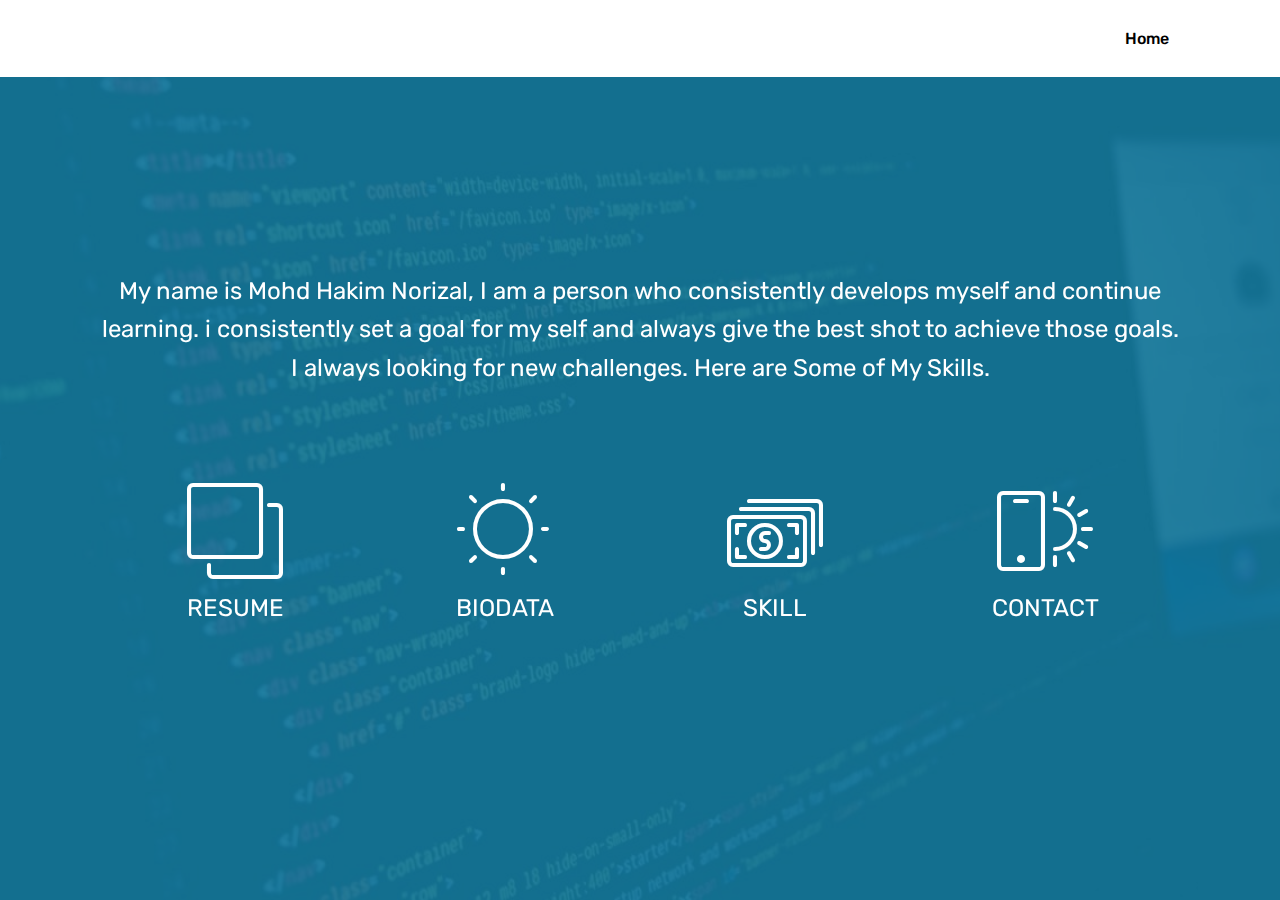
<file: index.html>
<!DOCTYPE html>
<html>
<head>
  <!-- Site made with Mobirise Website Builder v4.4.1, https://mobirise.com -->
  <meta charset="UTF-8">
  <meta http-equiv="X-UA-Compatible" content="IE=edge">
  <meta name="generator" content="Mobirise v4.4.1, mobirise.com">
  <meta name="viewport" content="width=device-width, initial-scale=1">
  <link rel="shortcut icon" href="assets/images/logo2.png" type="image/x-icon">
  <meta name="description" content="">
  <title>Home</title>
  <link rel="stylesheet" href="assets/web/assets/mobirise-icons/mobirise-icons.css">
  <link rel="stylesheet" href="assets/tether/tether.min.css">
  <link rel="stylesheet" href="assets/bootstrap/css/bootstrap.min.css">
  <link rel="stylesheet" href="assets/bootstrap/css/bootstrap-grid.min.css">
  <link rel="stylesheet" href="assets/bootstrap/css/bootstrap-reboot.min.css">
  <link rel="stylesheet" href="assets/dropdown/css/style.css">
  <link rel="stylesheet" href="assets/theme/css/style.css">
  <link rel="stylesheet" href="assets/mobirise/css/mbr-additional.css" type="text/css">
  
  
  
</head>
<body>
<section class="menu cid-qDT7ZCTJOJ" once="menu" id="menu2-5" data-rv-view="336">

    

    <nav class="navbar navbar-expand beta-menu navbar-dropdown align-items-center navbar-fixed-top navbar-toggleable-sm">
        <button class="navbar-toggler navbar-toggler-right" type="button" data-toggle="collapse" data-target="#navbarSupportedContent" aria-controls="navbarSupportedContent" aria-expanded="false" aria-label="Toggle navigation">
            <div class="hamburger">
                <span></span>
                <span></span>
                <span></span>
                <span></span>
            </div>
        </button>
        <div class="menu-logo">
            <div class="navbar-brand">
                
                
            </div>
        </div>
        <div class="collapse navbar-collapse" id="navbarSupportedContent">
            <ul class="navbar-nav nav-dropdown nav-right navbar-nav-top-padding" data-app-modern-menu="true"><li class="nav-item">
                    <a class="nav-link link text-black display-4" href="index.html">Home</a>
                </li>
                <li class="nav-item">
                    <a class="nav-link link text-black display-4" href="https://mobirise.com"></a>
                </li></ul>
            
        </div>
    </nav>
</section>

<section class="engine"><a href="https://mobirise.co/o">bootstrap button</a></section><section class="header12 cid-qDT3QxPRWf mbr-fullscreen mbr-parallax-background" id="header12-0" data-rv-view="333">

    

    <div class="mbr-overlay" style="opacity: 0.9; background-color: rgb(15, 118, 153);">
    </div>

    <div class="container  ">
            <div class="media-container">
                <div class="col-md-12 align-center">
                    <h1 class="mbr-section-title pb-3 mbr-white mbr-bold mbr-fonts-style display-1"></h1>
                    <p class="mbr-text pb-3 mbr-white mbr-fonts-style display-5">My name is Mohd Hakim Norizal, I am a person who consistently develops myself and continue learning. i consistently set a goal for my self and always give the best shot to achieve those goals. I always looking for new challenges. Here are Some of My Skills.</p>
                    

                    <div class="icons-media-container mbr-white">
                        <div class="card col-12 col-md-6 col-lg-3">
                            <div class="icon-block">
                            <a href="https://natsuiv.github.io/resume2/assets/files/Resume.docx">
                                <span class="mbr-iconfont mbri-layers" media-simple="true"></span>
                            </a>
                            </div>
                            <h5 class="mbr-fonts-style display-5"><a href="https://natsuiv.github.io/resume2/assets/files/Resume.docx" class="text-white">RESUME</a></h5>
                        </div>

                        <div class="card col-12 col-md-6 col-lg-3">
                            <div class="icon-block">
                                <a href="https://natsuiv.github.io/resume2/page1.html">
                                    <span class="mbr-iconfont mbri-sun" media-simple="true"></span>
                                </a>
                            </div>
                            <h5 class="mbr-fonts-style display-5"><a href="page1.html" class="text-white">BIODATA</a></h5>
                        </div>

                        <div class="card col-12 col-md-6 col-lg-3">
                            <div class="icon-block">
                                <a href="https://natsuiv.github.io/resume2/page2.html">
                                    <span class="mbr-iconfont mbri-cash" media-simple="true"></span>
                                </a>
                            </div>
                            <h5 class="mbr-fonts-style display-5"><a href="page2.html" class="text-white">SKILL</a></h5>
                        </div>

                        <div class="card col-12 col-md-6 col-lg-3">
                            <div class="icon-block">
                                <a href="page3.html">
                                    <span class="mbr-iconfont mbri-mobirise" media-simple="true"></span>
                                </a>
                            </div>
                            <h5 class="mbr-fonts-style display-5"><a href="page3.html" class="text-white">CONTACT</a></h5>
                        </div>
                    </div>
                </div>
            </div>
    </div>

    
</section>


  <script src="assets/web/assets/jquery/jquery.min.js"></script>
  <script src="assets/popper/popper.min.js"></script>
  <script src="assets/tether/tether.min.js"></script>
  <script src="assets/bootstrap/js/bootstrap.min.js"></script>
  <script src="assets/smooth-scroll/smooth-scroll.js"></script>
  <script src="assets/jarallax/jarallax.min.js"></script>
  <script src="assets/dropdown/js/script.min.js"></script>
  <script src="assets/touch-swipe/jquery.touch-swipe.min.js"></script>
  <script src="assets/theme/js/script.js"></script>
  
  
</body>
</html>
</file>
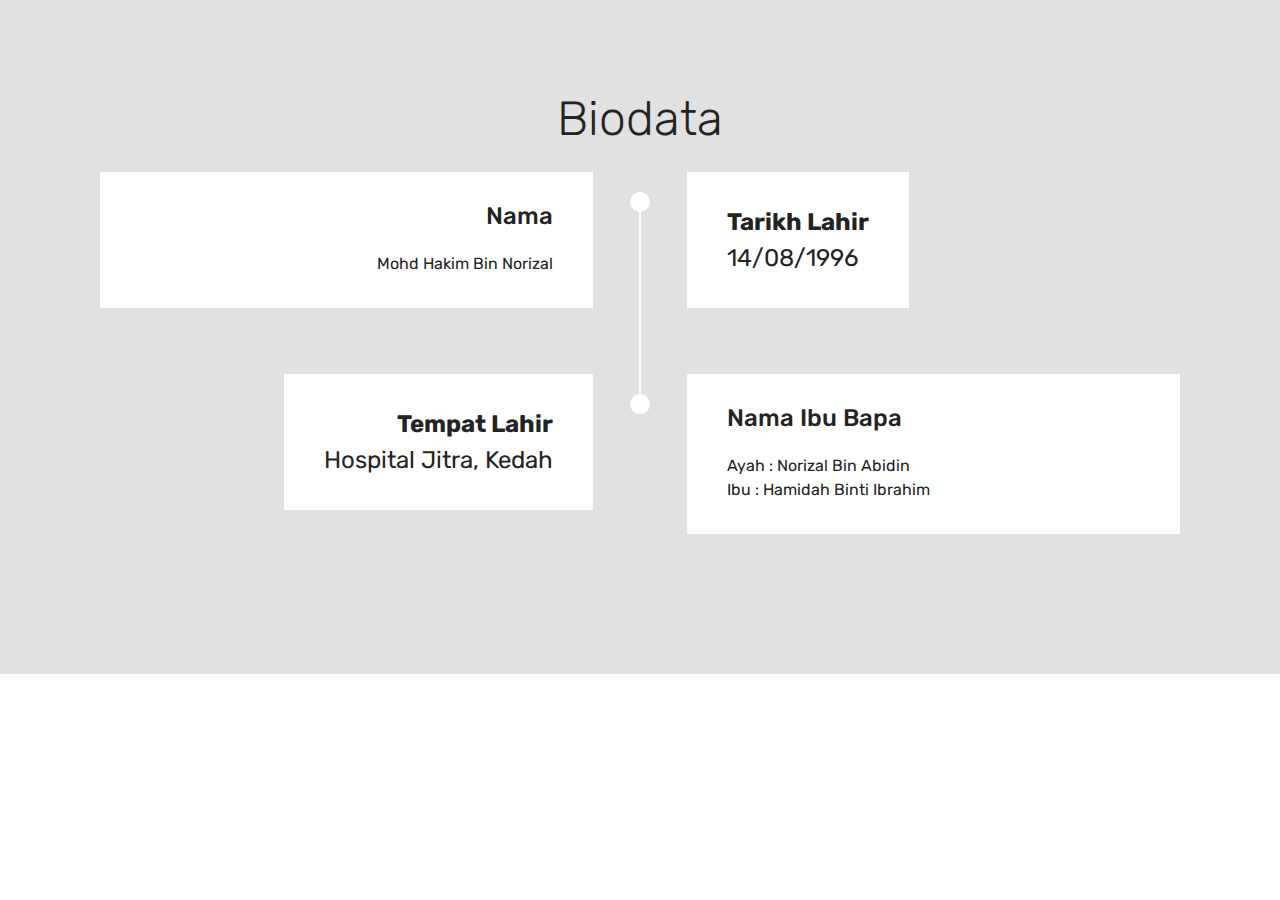
<file: page1.html>
<!DOCTYPE html>
<html>
<head>
  <!-- Site made with Mobirise Website Builder v4.4.1, https://mobirise.com -->
  <meta charset="UTF-8">
  <meta http-equiv="X-UA-Compatible" content="IE=edge">
  <meta name="generator" content="Mobirise v4.4.1, mobirise.com">
  <meta name="viewport" content="width=device-width, initial-scale=1">
  <link rel="shortcut icon" href="assets/images/logo2.png" type="image/x-icon">
  <meta name="description" content="Web Page Builder Description">
  <title>Biodata</title>
  <link rel="stylesheet" href="assets/tether/tether.min.css">
  <link rel="stylesheet" href="assets/bootstrap/css/bootstrap.min.css">
  <link rel="stylesheet" href="assets/bootstrap/css/bootstrap-grid.min.css">
  <link rel="stylesheet" href="assets/bootstrap/css/bootstrap-reboot.min.css">
  <link rel="stylesheet" href="assets/theme/css/style.css">
  <link rel="stylesheet" href="assets/mobirise/css/mbr-additional.css" type="text/css">
  
  
  
</head>
<body>
<section class="timeline1 cid-qDT6vHFqWi" id="timeline1-2" data-bg-video="http://www.youtube.com/watch?v=uNCr7NdOJgw" data-rv-view="338">

    

    <div class="mbr-overlay" style="opacity: 0.4; background-color: rgb(204, 204, 204);">
    </div>

    <div class="container align-center">
        <h2 class="mbr-section-title pb-3 mbr-fonts-style display-2">Biodata</h2>
        

        <div class="container timelines-container" mbri-timelines="">
            <div class="row timeline-element reverse separline">      
                 <div class="timeline-date-panel col-xs-12 col-md-6  align-left">         
                    <div class="time-line-date-content">
                        <p class="mbr-timeline-date mbr-fonts-style display-5"><strong>Tarikh Lahir</strong><br>14/08/1996</p>
                    </div>
                </div>
           <span class="iconBackground"></span>
            <div class="col-xs-12 col-md-6 align-right">
                <div class="timeline-text-content">
                    <h4 class="mbr-timeline-title pb-3 mbr-fonts-style display-5">Nama</h4>
                    <p class="mbr-timeline-text mbr-fonts-style display-7">Mohd Hakim Bin Norizal</p>
                 </div>
            </div>
            </div>

            <div class="row timeline-element ">
                <div class="timeline-date-panel col-xs-12 col-md-6 align-right">
                    <div class="time-line-date-content">
                        <p class="mbr-timeline-date mbr-fonts-style display-5"><strong>Tempat Lahir</strong><br>Hospital Jitra, Kedah</p>
                    </div>
                </div>
                <span class="iconBackground"></span>
                <div class="col-xs-12 col-md-6 align-left ">
                    <div class="timeline-text-content">
                        <h4 class="mbr-timeline-title pb-3 mbr-fonts-style display-5">Nama Ibu Bapa</h4>
                        <p class="mbr-timeline-text mbr-fonts-style display-7">Ayah : Norizal Bin Abidin<br>Ibu : Hamidah Binti Ibrahim</p>
                    </div>
                </div>
            </div> 


            

            


            


            

            

            

            

            

            

            
        </div>
    </div>
</section>


  <section class="engine"><a href="https://mobirise.co/k">free bootstrap template</a></section><script src="assets/web/assets/jquery/jquery.min.js"></script>
  <script src="assets/popper/popper.min.js"></script>
  <script src="assets/tether/tether.min.js"></script>
  <script src="assets/bootstrap/js/bootstrap.min.js"></script>
  <script src="assets/smooth-scroll/smooth-scroll.js"></script>
  <script src="assets/jquery-mb-ytplayer/jquery.mb.ytplayer.min.js"></script>
  <script src="assets/jquery-mb-vimeo_player/jquery.mb.vimeo_player.js"></script>
  <script src="assets/theme/js/script.js"></script>
  
  
</body>
</html>
</file>
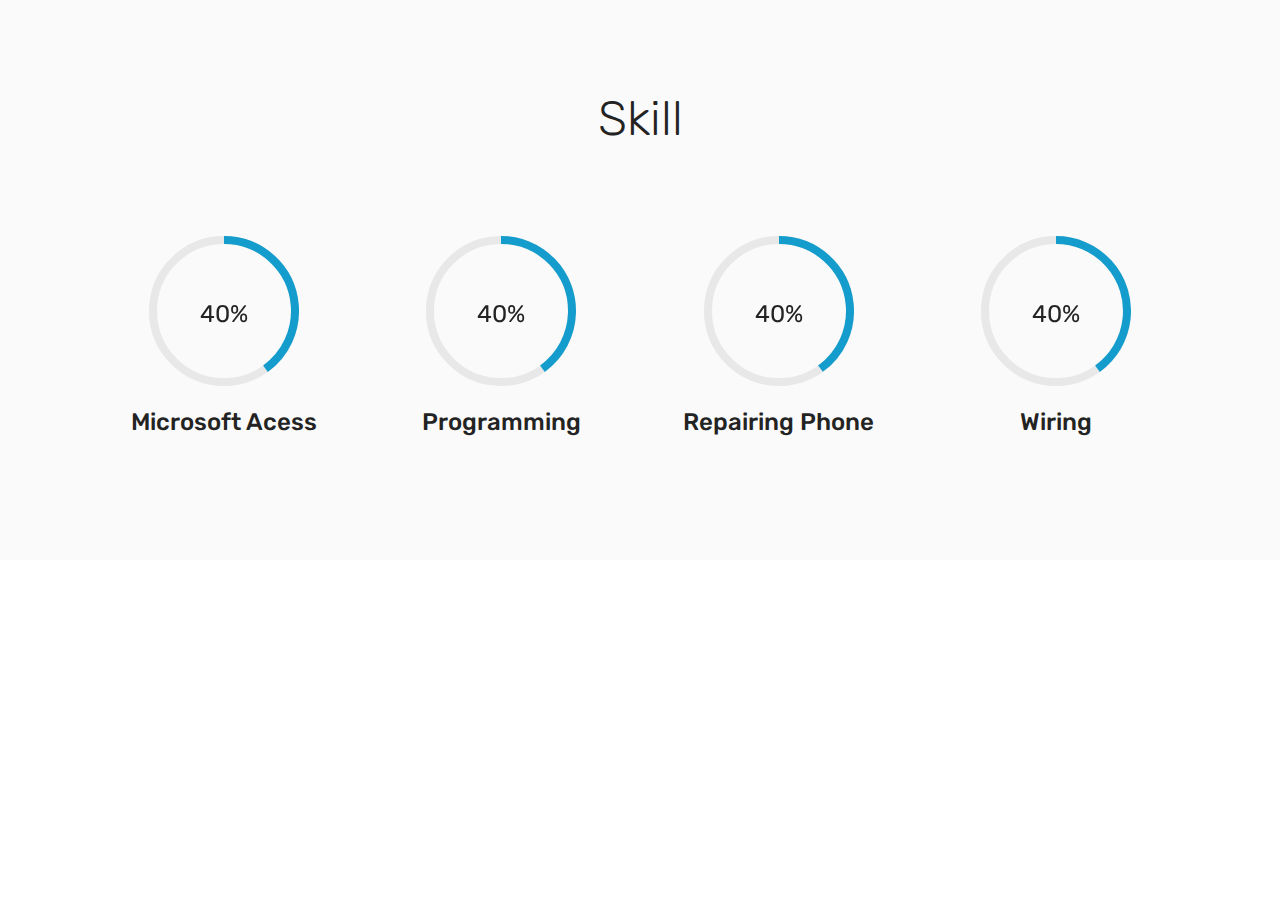
<file: page2.html>
<!DOCTYPE html>
<html>
<head>
  <!-- Site made with Mobirise Website Builder v4.4.1, https://mobirise.com -->
  <meta charset="UTF-8">
  <meta http-equiv="X-UA-Compatible" content="IE=edge">
  <meta name="generator" content="Mobirise v4.4.1, mobirise.com">
  <meta name="viewport" content="width=device-width, initial-scale=1">
  <link rel="shortcut icon" href="assets/images/logo2.png" type="image/x-icon">
  <meta name="description" content="Web Creator Description">
  <title>Skill</title>
  <link rel="stylesheet" href="assets/tether/tether.min.css">
  <link rel="stylesheet" href="assets/bootstrap/css/bootstrap.min.css">
  <link rel="stylesheet" href="assets/bootstrap/css/bootstrap-grid.min.css">
  <link rel="stylesheet" href="assets/bootstrap/css/bootstrap-reboot.min.css">
  <link rel="stylesheet" href="assets/as-pie-progress/css/progress.min.css">
  <link rel="stylesheet" href="assets/theme/css/style.css">
  <link rel="stylesheet" href="assets/mobirise/css/mbr-additional.css" type="text/css">
  
  
  
</head>
<body>
<section class="progress-bars3 cid-qDT7h0t1gM" id="progress-bars3-3" data-rv-view="342">
 
     

    
    
    <div class="container">
        <h2 class="mbr-section-title pb-3 align-center mbr-fonts-style display-2">Skill</h2>

        
    
        <div class="media-container-row pt-5 mt-2">
            <div class="card p-3 align-center">
                <div class="wrap">
                    <div class="pie_progress progress1" role="progressbar" data-goal="71">
                        <p class="pie_progress__number mbr-fonts-style display-5">50%</p>
                    </div>
                </div> 
                <div class="mbr-crt-title pt-3">
                    <h4 class="card-title py-2 mbr-fonts-style display-5">Microsoft Acess</h4>
                </div>                 
            </div>

            <div class="card p-3 align-center">
                <div class="wrap">
                    <div class="pie_progress progress2" role="progressbar" data-goal="51">
                        <p class="pie_progress__number mbr-fonts-style display-5"></p>
                    </div>
                </div> 
                <div class="mbr-crt-title pt-3">
                    <h4 class="card-title py-2 mbr-fonts-style display-5">Programming</h4>
                </div>                 
            </div>

            <div class="card p-3 align-center">
                <div class="wrap">
                    <div class="pie_progress progress3" role="progressbar" data-goal="70">
                        <p class="pie_progress__number mbr-fonts-style display-5"></p>
                    </div>
                </div> 
                <div class="mbr-crt-title pt-3">
                    <h4 class="card-title py-2 mbr-fonts-style display-5">Repairing Phone</h4>
                </div>                 
            </div>

            <div class="card p-3 align-center">
                <div class="wrap">
                    <div class="pie_progress progress4" role="progressbar" data-goal="80">
                        <p class="pie_progress__number mbr-fonts-style display-5"></p>
                    </div>
                </div> 
                <div class="mbr-crt-title pt-3">
                    <h4 class="card-title py-2 mbr-fonts-style display-5">Wiring</h4>
                </div>                 
            </div>

            

            
        </div>
</div></section>


  <section class="engine"><a href="https://mobirise.co/b">web page creator</a></section><script src="assets/web/assets/jquery/jquery.min.js"></script>
  <script src="assets/popper/popper.min.js"></script>
  <script src="assets/tether/tether.min.js"></script>
  <script src="assets/bootstrap/js/bootstrap.min.js"></script>
  <script src="assets/smooth-scroll/smooth-scroll.js"></script>
  <script src="assets/as-pie-progress/jquery-as-pie-progress.min.js"></script>
  <script src="assets/theme/js/script.js"></script>
  
  
</body>
</html>
</file>
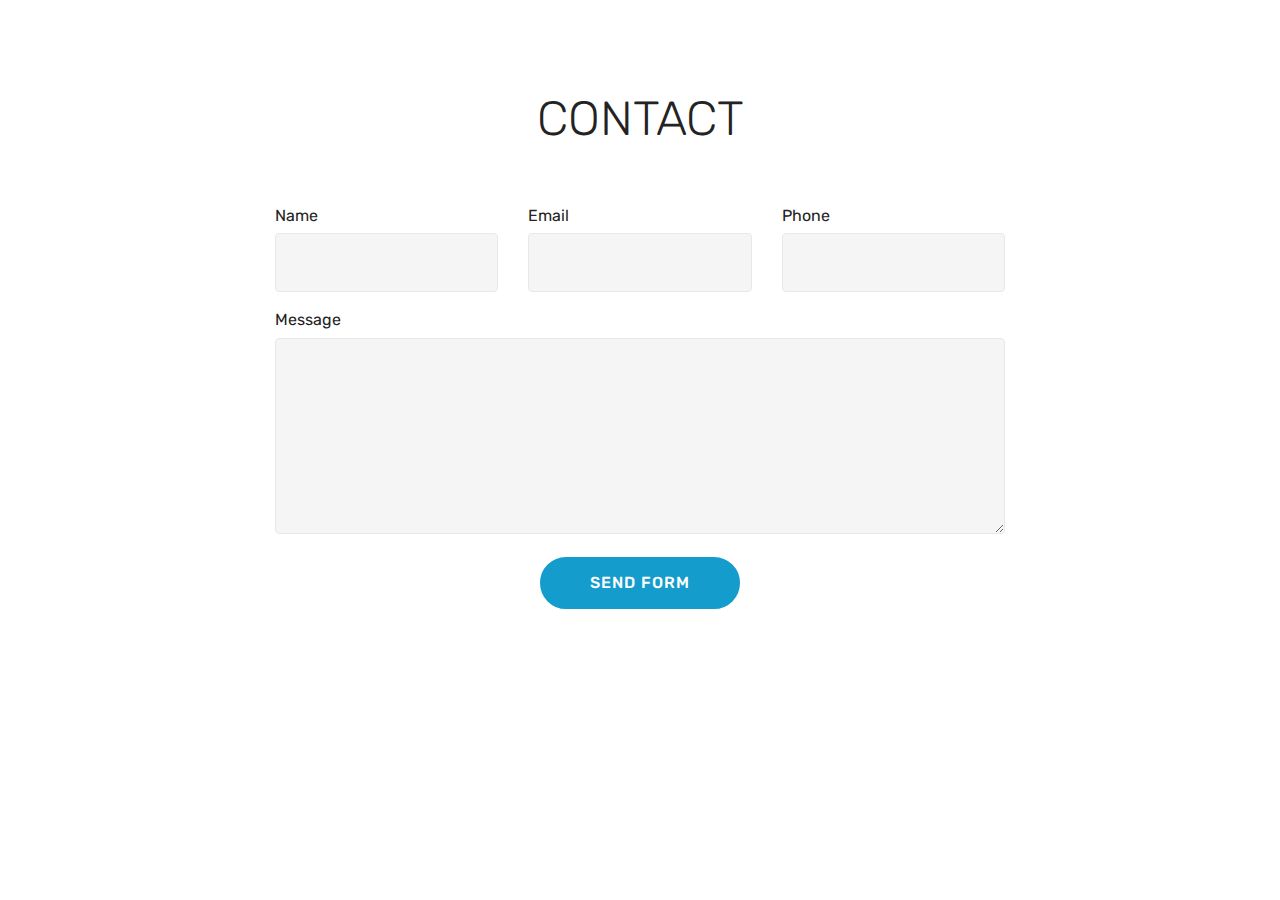
<file: page3.html>
<!DOCTYPE html>
<html>
<head>
  <!-- Site made with Mobirise Website Builder v4.4.1, https://mobirise.com -->
  <meta charset="UTF-8">
  <meta http-equiv="X-UA-Compatible" content="IE=edge">
  <meta name="generator" content="Mobirise v4.4.1, mobirise.com">
  <meta name="viewport" content="width=device-width, initial-scale=1">
  <link rel="shortcut icon" href="assets/images/logo2.png" type="image/x-icon">
  <meta name="description" content="Website Maker Description">
  <title>Contact</title>
  <link rel="stylesheet" href="assets/tether/tether.min.css">
  <link rel="stylesheet" href="assets/bootstrap/css/bootstrap.min.css">
  <link rel="stylesheet" href="assets/bootstrap/css/bootstrap-grid.min.css">
  <link rel="stylesheet" href="assets/bootstrap/css/bootstrap-reboot.min.css">
  <link rel="stylesheet" href="assets/theme/css/style.css">
  <link rel="stylesheet" href="assets/mobirise/css/mbr-additional.css" type="text/css">
  
  
  
</head>
<body>
<section class="mbr-section form1 cid-qDT7RusDuX" id="form1-4" data-rv-view="345">

    

    
    <div class="container">
        <div class="row justify-content-center">
            <div class="title col-12 col-lg-8">
                <h2 class="mbr-section-title align-center pb-3 mbr-fonts-style display-2">CONTACT</h2>
                
            </div>
        </div>
    </div>
    <div class="container">
        <div class="row justify-content-center">
            <div class="media-container-column col-lg-8" data-form-type="formoid">
                    <div data-form-alert="" hidden="">Thanks for filling out the form!</div>
            
                    <form class="mbr-form" action="https://mobirise.com/" method="post" data-form-title="Mobirise Form"><input type="hidden" data-form-email="true" value="lfbq41C2BbPnBjwOOi/G2zrDyzP33QR9BdOUj+IUn+r/OUBCQqoUPMY9ZR0L0462MUeJMw8YqyUOWSQA5D15XqiDg/3NZ+DQGqK5+3cO33NHj/Kz9UT5T4Lg1nQ4jgWV">
                        <div class="row row-sm-offset">
                            <div class="col-md-4 multi-horizontal" data-for="name">
                                <div class="form-group">
                                    <label class="form-control-label mbr-fonts-style display-7" for="name-form1-4">Name</label>
                                    <input type="text" class="form-control" name="name" data-form-field="Name" required="" id="name-form1-4">
                                </div>
                            </div>
                            <div class="col-md-4 multi-horizontal" data-for="email">
                                <div class="form-group">
                                    <label class="form-control-label mbr-fonts-style display-7" for="email-form1-4">Email</label>
                                    <input type="email" class="form-control" name="email" data-form-field="Email" required="" id="email-form1-4">
                                </div>
                            </div>
                            <div class="col-md-4 multi-horizontal" data-for="phone">
                                <div class="form-group">
                                    <label class="form-control-label mbr-fonts-style display-7" for="phone-form1-4">Phone</label>
                                    <input type="tel" class="form-control" name="phone" data-form-field="Phone" id="phone-form1-4">
                                </div>
                            </div>
                        </div>
                        <div class="form-group" data-for="message">
                            <label class="form-control-label mbr-fonts-style display-7" for="message-form1-4">Message</label>
                            <textarea type="text" class="form-control" name="message" rows="7" data-form-field="Message" id="message-form1-4"></textarea>
                        </div>
            
                        <span class="input-group-btn">
                            <button href="" type="submit" class="btn btn-primary btn-form display-4">SEND FORM</button>
                        </span>
                    </form>
            </div>
        </div>
    </div>
</section>


  <section class="engine"><a href="https://mobirise.co/a">free web page builder</a></section><script src="assets/web/assets/jquery/jquery.min.js"></script>
  <script src="assets/popper/popper.min.js"></script>
  <script src="assets/tether/tether.min.js"></script>
  <script src="assets/bootstrap/js/bootstrap.min.js"></script>
  <script src="assets/smooth-scroll/smooth-scroll.js"></script>
  <script src="assets/theme/js/script.js"></script>
  <script src="assets/formoid/formoid.min.js"></script>
  
  
</body>
</html>
</file>
<file: assets/web/assets/mobirise-icons/mobirise-icons.css>
@font-face {
  font-family: 'MobiriseIcons';
  src:  url('mobirise-icons.eot?spat4u');
  src:  url('mobirise-icons.eot?spat4u#iefix') format('embedded-opentype'),
    url('mobirise-icons.ttf?spat4u') format('truetype'),
    url('mobirise-icons.woff?spat4u') format('woff'),
    url('mobirise-icons.svg?spat4u#MobiriseIcons') format('svg');
  font-weight: normal;
  font-style: normal;
}

[class^="mbri-"], [class*=" mbri-"] {
  /* use !important to prevent issues with browser extensions that change fonts */
  font-family: MobiriseIcons !important;
  speak: none;
  font-style: normal;
  font-weight: normal;
  font-variant: normal;
  text-transform: none;
  line-height: 1;

  /* Better Font Rendering =========== */
  -webkit-font-smoothing: antialiased;
  -moz-osx-font-smoothing: grayscale;
}

.mbri-add-submenu:before {
  content: "\e900";
}
.mbri-alert:before {
  content: "\e901";
}
.mbri-align-center:before {
  content: "\e902";
}
.mbri-align-justify:before {
  content: "\e903";
}
.mbri-align-left:before {
  content: "\e904";
}
.mbri-align-right:before {
  content: "\e905";
}
.mbri-android:before {
  content: "\e906";
}
.mbri-apple:before {
  content: "\e907";
}
.mbri-arrow-down:before {
  content: "\e908";
}
.mbri-arrow-next:before {
  content: "\e909";
}
.mbri-arrow-prev:before {
  content: "\e90a";
}
.mbri-arrow-up:before {
  content: "\e90b";
}
.mbri-bold:before {
  content: "\e90c";
}
.mbri-bookmark:before {
  content: "\e90d";
}
.mbri-bootstrap:before {
  content: "\e90e";
}
.mbri-briefcase:before {
  content: "\e90f";
}
.mbri-browse:before {
  content: "\e910";
}
.mbri-bulleted-list:before {
  content: "\e911";
}
.mbri-calendar:before {
  content: "\e912";
}
.mbri-camera:before {
  content: "\e913";
}
.mbri-cart-add:before {
  content: "\e914";
}
.mbri-cart-full:before {
  content: "\e915";
}
.mbri-cash:before {
  content: "\e916";
}
.mbri-change-style:before {
  content: "\e917";
}
.mbri-chat:before {
  content: "\e918";
}
.mbri-clock:before {
  content: "\e919";
}
.mbri-close:before {
  content: "\e91a";
}
.mbri-cloud:before {
  content: "\e91b";
}
.mbri-code:before {
  content: "\e91c";
}
.mbri-contact-form:before {
  content: "\e91d";
}
.mbri-credit-card:before {
  content: "\e91e";
}
.mbri-cursor-click:before {
  content: "\e91f";
}
.mbri-cust-feedback:before {
  content: "\e920";
}
.mbri-database:before {
  content: "\e921";
}
.mbri-delivery:before {
  content: "\e922";
}
.mbri-desktop:before {
  content: "\e923";
}
.mbri-devices:before {
  content: "\e924";
}
.mbri-down:before {
  content: "\e925";
}
.mbri-download:before {
  content: "\e989";
}
.mbri-drag-n-drop:before {
  content: "\e927";
}
.mbri-drag-n-drop2:before {
  content: "\e928";
}
.mbri-edit:before {
  content: "\e929";
}
.mbri-edit2:before {
  content: "\e92a";
}
.mbri-error:before {
  content: "\e92b";
}
.mbri-extension:before {
  content: "\e92c";
}
.mbri-features:before {
  content: "\e92d";
}
.mbri-file:before {
  content: "\e92e";
}
.mbri-flag:before {
  content: "\e92f";
}
.mbri-folder:before {
  content: "\e930";
}
.mbri-gift:before {
  content: "\e931";
}
.mbri-github:before {
  content: "\e932";
}
.mbri-globe:before {
  content: "\e933";
}
.mbri-globe-2:before {
  content: "\e934";
}
.mbri-growing-chart:before {
  content: "\e935";
}
.mbri-hearth:before {
  content: "\e936";
}
.mbri-help:before {
  content: "\e937";
}
.mbri-home:before {
  content: "\e938";
}
.mbri-hot-cup:before {
  content: "\e939";
}
.mbri-idea:before {
  content: "\e93a";
}
.mbri-image-gallery:before {
  content: "\e93b";
}
.mbri-image-slider:before {
  content: "\e93c";
}
.mbri-info:before {
  content: "\e93d";
}
.mbri-italic:before {
  content: "\e93e";
}
.mbri-key:before {
  content: "\e93f";
}
.mbri-laptop:before {
  content: "\e940";
}
.mbri-layers:before {
  content: "\e941";
}
.mbri-left-right:before {
  content: "\e942";
}
.mbri-left:before {
  content: "\e943";
}
.mbri-letter:before {
  content: "\e944";
}
.mbri-like:before {
  content: "\e945";
}
.mbri-link:before {
  content: "\e946";
}
.mbri-lock:before {
  content: "\e947";
}
.mbri-login:before {
  content: "\e948";
}
.mbri-logout:before {
  content: "\e949";
}
.mbri-magic-stick:before {
  content: "\e94a";
}
.mbri-map-pin:before {
  content: "\e94b";
}
.mbri-menu:before {
  content: "\e94c";
}
.mbri-mobile:before {
  content: "\e94d";
}
.mbri-mobile2:before {
  content: "\e94e";
}
.mbri-mobirise:before {
  content: "\e94f";
}
.mbri-more-horizontal:before {
  content: "\e950";
}
.mbri-more-vertical:before {
  content: "\e951";
}
.mbri-music:before {
  content: "\e952";
}
.mbri-new-file:before {
  content: "\e953";
}
.mbri-numbered-list:before {
  content: "\e954";
}
.mbri-opened-folder:before {
  content: "\e955";
}
.mbri-pages:before {
  content: "\e956";
}
.mbri-paper-plane:before {
  content: "\e957";
}
.mbri-paperclip:before {
  content: "\e958";
}
.mbri-photo:before {
  content: "\e959";
}
.mbri-photos:before {
  content: "\e95a";
}
.mbri-pin:before {
  content: "\e95b";
}
.mbri-play:before {
  content: "\e95c";
}
.mbri-plus:before {
  content: "\e95d";
}
.mbri-preview:before {
  content: "\e95e";
}
.mbri-print:before {
  content: "\e95f";
}
.mbri-protect:before {
  content: "\e960";
}
.mbri-question:before {
  content: "\e961";
}
.mbri-quote-left:before {
  content: "\e962";
}
.mbri-quote-right:before {
  content: "\e963";
}
.mbri-refresh:before {
  content: "\e964";
}
.mbri-responsive:before {
  content: "\e965";
}
.mbri-right:before {
  content: "\e966";
}
.mbri-rocket:before {
  content: "\e967";
}
.mbri-sad-face:before {
  content: "\e968";
}
.mbri-sale:before {
  content: "\e969";
}
.mbri-save:before {
  content: "\e96a";
}
.mbri-search:before {
  content: "\e96b";
}
.mbri-setting:before {
  content: "\e96c";
}
.mbri-setting2:before {
  content: "\e96d";
}
.mbri-setting3:before {
  content: "\e96e";
}
.mbri-share:before {
  content: "\e96f";
}
.mbri-shopping-bag:before {
  content: "\e970";
}
.mbri-shopping-basket:before {
  content: "\e971";
}
.mbri-shopping-cart:before {
  content: "\e972";
}
.mbri-sites:before {
  content: "\e973";
}
.mbri-smile-face:before {
  content: "\e974";
}
.mbri-speed:before {
  content: "\e975";
}
.mbri-star:before {
  content: "\e976";
}
.mbri-success:before {
  content: "\e977";
}
.mbri-sun:before {
  content: "\e978";
}
.mbri-sun2:before {
  content: "\e979";
}
.mbri-tablet:before {
  content: "\e97a";
}
.mbri-tablet-vertical:before {
  content: "\e97b";
}
.mbri-target:before {
  content: "\e97c";
}
.mbri-timer:before {
  content: "\e97d";
}
.mbri-to-ftp:before {
  content: "\e97e";
}
.mbri-to-local-drive:before {
  content: "\e97f";
}
.mbri-touch-swipe:before {
  content: "\e980";
}
.mbri-touch:before {
  content: "\e981";
}
.mbri-trash:before {
  content: "\e982";
}
.mbri-underline:before {
  content: "\e983";
}
.mbri-unlink:before {
  content: "\e984";
}
.mbri-unlock:before {
  content: "\e985";
}
.mbri-up-down:before {
  content: "\e986";
}
.mbri-up:before {
  content: "\e987";
}
.mbri-update:before {
  content: "\e988";
}
.mbri-upload:before {
 content: "\e926"; 
}
.mbri-user:before {
  content: "\e98a";
}
.mbri-user2:before {
  content: "\e98b";
}
.mbri-users:before {
  content: "\e98c";
}
.mbri-video:before {
  content: "\e98d";
}
.mbri-video-play:before {
  content: "\e98e";
}
.mbri-watch:before {
  content: "\e98f";
}
.mbri-website-theme:before {
  content: "\e990";
}
.mbri-wifi:before {
  content: "\e991";
}
.mbri-windows:before {
  content: "\e992";
}
.mbri-zoom-out:before {
  content: "\e993";
}
.mbri-redo:before {
  content: "\e994";
}
.mbri-undo:before {
  content: "\e995";
}
</file>
<file: assets/dropdown/css/style.css>
.navbar-dropdown {
  left: 0;
  padding: 0;
  position: absolute;
  right: 0;
  top: 0;
  transition: all 0.45s ease;
  z-index: 1030;
  background: #282828; }
  .navbar-dropdown .navbar-logo {
    margin-right: 0.8rem;
    transition: margin 0.3s ease-in-out;
    vertical-align: middle; }
    .navbar-dropdown .navbar-logo img {
      height: 3.125rem;
      transition: all 0.3s ease-in-out; }
    .navbar-dropdown .navbar-logo.mbr-iconfont {
      font-size: 3.125rem;
      line-height: 3.125rem; }
  .navbar-dropdown .navbar-caption {
    font-weight: 700;
    white-space: normal;
    vertical-align: -4px;
    line-height: 3.125rem !important; }
    .navbar-dropdown .navbar-caption, .navbar-dropdown .navbar-caption:hover {
      color: inherit;
      text-decoration: none; }
  .navbar-dropdown .mbr-iconfont + .navbar-caption {
    vertical-align: -1px; }
  .navbar-dropdown.navbar-fixed-top {
    position: fixed; }
  .navbar-dropdown .navbar-brand span {
    vertical-align: -4px; }
  .navbar-dropdown.bg-color.transparent {
    background: none; }
  .navbar-dropdown.navbar-short .navbar-brand {
    padding: 0.625rem 0; }
    .navbar-dropdown.navbar-short .navbar-brand span {
      vertical-align: -1px; }
  .navbar-dropdown.navbar-short .navbar-caption {
    line-height: 2.375rem !important;
    vertical-align: -2px; }
  .navbar-dropdown.navbar-short .navbar-logo {
    margin-right: 0.5rem; }
    .navbar-dropdown.navbar-short .navbar-logo img {
      height: 2.375rem; }
    .navbar-dropdown.navbar-short .navbar-logo.mbr-iconfont {
      font-size: 2.375rem;
      line-height: 2.375rem; }
  .navbar-dropdown.navbar-short .mbr-table-cell {
    height: 3.625rem; }
  .navbar-dropdown .navbar-close {
    left: 0.6875rem;
    position: fixed;
    top: 0.75rem;
    z-index: 1000; }
  .navbar-dropdown .hamburger-icon {
    content: "";
    display: inline-block;
    vertical-align: middle;
    width: 16px;
    -webkit-box-shadow: 0 -6px 0 1px #282828,0 0 0 1px #282828,0 6px 0 1px #282828;
    -moz-box-shadow: 0 -6px 0 1px #282828,0 0 0 1px #282828,0 6px 0 1px #282828;
    box-shadow: 0 -6px 0 1px #282828,0 0 0 1px #282828,0 6px 0 1px #282828; }

.dropdown-menu .dropdown-toggle[data-toggle="dropdown-submenu"]::after {
  border-bottom: 0.35em solid transparent;
  border-left: 0.35em solid;
  border-right: 0;
  border-top: 0.35em solid transparent;
  margin-left: 0.3rem; }

.dropdown-menu .dropdown-item:focus {
  outline: 0; }

.nav-dropdown {
  font-size: 0.75rem;
  font-weight: 500;
  height: auto !important; }
  .nav-dropdown .nav-btn {
    padding-left: 1rem; }
  .nav-dropdown .link {
    margin: .667em 1.667em;
    font-weight: 500;
    padding: 0;
    transition: color .2s ease-in-out; }
    .nav-dropdown .link.dropdown-toggle {
      margin-right: 2.583em; }
      .nav-dropdown .link.dropdown-toggle::after {
        margin-left: .25rem;
        border-top: 0.35em solid;
        border-right: 0.35em solid transparent;
        border-left: 0.35em solid transparent;
        border-bottom: 0; }
      .nav-dropdown .link.dropdown-toggle[aria-expanded="true"] {
        margin: 0;
        padding: 0.667em 3.263em  0.667em 1.667em; }
  .nav-dropdown .link::after,
  .nav-dropdown .dropdown-item::after {
    color: inherit; }
  .nav-dropdown .btn {
    font-size: 0.75rem;
    font-weight: 700;
    letter-spacing: 0;
    margin-bottom: 0;
    padding-left: 1.25rem;
    padding-right: 1.25rem; }
  .nav-dropdown .dropdown-menu {
    border-radius: 0;
    border: 0;
    left: 0;
    margin: 0;
    padding-bottom: 1.25rem;
    padding-top: 1.25rem;
    position: relative; }
  .nav-dropdown .dropdown-submenu {
    margin-left: 0.125rem;
    top: 0; }
  .nav-dropdown .dropdown-item {
    font-weight: 500;
    line-height: 2;
    padding: 0.3846em 4.615em 0.3846em 1.5385em;
    position: relative;
    transition: color .2s ease-in-out, background-color .2s ease-in-out; }
    .nav-dropdown .dropdown-item::after {
      margin-top: -0.3077em;
      position: absolute;
      right: 1.1538em;
      top: 50%; }
    .nav-dropdown .dropdown-item:focus, .nav-dropdown .dropdown-item:hover {
      background: none; }

@media (max-width: 767px) {
  .nav-dropdown.navbar-toggleable-sm {
    bottom: 0;
    display: none;
    left: 0;
    overflow-x: hidden;
    position: fixed;
    top: 0;
    transform: translateX(-100%);
    -ms-transform: translateX(-100%);
    -webkit-transform: translateX(-100%);
    width: 18.75rem;
    z-index: 999; } }
.nav-dropdown.navbar-toggleable-xl {
  bottom: 0;
  display: none;
  left: 0;
  overflow-x: hidden;
  position: fixed;
  top: 0;
  transform: translateX(-100%);
  -ms-transform: translateX(-100%);
  -webkit-transform: translateX(-100%);
  width: 18.75rem;
  z-index: 999; }

.nav-dropdown-sm {
  display: block !important;
  overflow-x: hidden;
  overflow: auto;
  padding-top: 3.875rem; }
  .nav-dropdown-sm::after {
    content: "";
    display: block;
    height: 3rem;
    width: 100%; }
  .nav-dropdown-sm.collapse.in ~ .navbar-close {
    display: block !important; }
  .nav-dropdown-sm.collapsing, .nav-dropdown-sm.collapse.in {
    transform: translateX(0);
    -ms-transform: translateX(0);
    -webkit-transform: translateX(0);
    transition: all 0.25s ease-out;
    -webkit-transition: all 0.25s ease-out;
    background: #282828; }
  .nav-dropdown-sm.collapsing[aria-expanded="false"] {
    transform: translateX(-100%);
    -ms-transform: translateX(-100%);
    -webkit-transform: translateX(-100%); }
  .nav-dropdown-sm .nav-item {
    display: block;
    margin-left: 0 !important;
    padding-left: 0; }
  .nav-dropdown-sm .link,
  .nav-dropdown-sm .dropdown-item {
    border-top: 1px dotted rgba(255, 255, 255, 0.1);
    font-size: 0.8125rem;
    line-height: 1.6;
    margin: 0 !important;
    padding: 0.875rem 2.4rem 0.875rem 1.5625rem !important;
    position: relative;
    white-space: normal; }
    .nav-dropdown-sm .link:focus, .nav-dropdown-sm .link:hover,
    .nav-dropdown-sm .dropdown-item:focus,
    .nav-dropdown-sm .dropdown-item:hover {
      background: rgba(0, 0, 0, 0.2) !important;
      color: #c0a375; }
  .nav-dropdown-sm .nav-btn {
    position: relative;
    padding: 1.5625rem 1.5625rem 0 1.5625rem; }
    .nav-dropdown-sm .nav-btn::before {
      border-top: 1px dotted rgba(255, 255, 255, 0.1);
      content: "";
      left: 0;
      position: absolute;
      top: 0;
      width: 100%; }
    .nav-dropdown-sm .nav-btn + .nav-btn {
      padding-top: 0.625rem; }
      .nav-dropdown-sm .nav-btn + .nav-btn::before {
        display: none; }
  .nav-dropdown-sm .btn {
    padding: 0.625rem 0; }
  .nav-dropdown-sm .dropdown-toggle[data-toggle="dropdown-submenu"]::after {
    margin-left: .25rem;
    border-top: 0.35em solid;
    border-right: 0.35em solid transparent;
    border-left: 0.35em solid transparent;
    border-bottom: 0; }
  .nav-dropdown-sm .dropdown-toggle[data-toggle="dropdown-submenu"][aria-expanded="true"]::after {
    border-top: 0;
    border-right: 0.35em solid transparent;
    border-left: 0.35em solid transparent;
    border-bottom: 0.35em solid; }
  .nav-dropdown-sm .dropdown-menu {
    margin: 0;
    padding: 0;
    position: relative;
    top: 0;
    left: 0;
    width: 100%;
    border: 0;
    float: none;
    border-radius: 0;
    background: none; }
  .nav-dropdown-sm .dropdown-submenu {
    left: 100%;
    margin-left: 0.125rem;
    margin-top: -1.25rem;
    top: 0; }

.navbar-toggleable-sm .nav-dropdown .dropdown-menu {
  position: absolute; }

.navbar-toggleable-sm .nav-dropdown .dropdown-submenu {
  left: 100%;
  margin-left: 0.125rem;
  margin-top: -1.25rem;
  top: 0; }

.navbar-toggleable-sm.opened .nav-dropdown .dropdown-menu {
  position: relative; }

.navbar-toggleable-sm.opened .nav-dropdown .dropdown-submenu {
  left: 0;
  margin-left: 00rem;
  margin-top: 0rem;
  top: 0; }

.is-builder .nav-dropdown.collapsing {
  transition: none !important; }

/*# sourceMappingURL=style.css.map */
</file>
<file: assets/theme/css/style.css>
/*!
 * Mobirise v4 theme (https://mobirise.com/)
 * Copyright 2017 Mobirise
 */
section {
  background-color: #eeeeee; }

section,
.container,
.container-fluid {
  position: relative;
  word-wrap: break-word; }

a.mbr-iconfont:hover {
  text-decoration: none; }

.article .lead p, .article .lead ul, .article .lead ol, .article .lead pre, .article .lead blockquote {
  margin-bottom: 0; }

a {
  font-style: normal;
  font-weight: 400;
  cursor: pointer; }
  a, a:hover {
    text-decoration: none; }

figure {
  margin-bottom: 0; }

body {
  color: #232323; }

h1, h2, h3, h4, h5, h6,
.h1, .h2, .h3, .h4, .h5, .h6,
.display-1, .display-2, .display-3, .display-4 {
  line-height: 1;
  word-break: break-word;
  word-wrap: break-word; }

b, strong {
  font-weight: bold; }

blockquote {
  padding: 10px 0 10px 20px;
  position: relative;
  border-left: 2px solid;
  border-color: #ff3366; }

input:-webkit-autofill, input:-webkit-autofill:hover, input:-webkit-autofill:focus, input:-webkit-autofill:active {
  transition-delay: 9999s;
  transition-property: background-color, color; }

textarea[type="hidden"] {
  display: none; }

body {
  position: relative; }

section {
  background-position: 50% 50%;
  background-repeat: no-repeat;
  background-size: cover; }
  section .mbr-background-video,
  section .mbr-background-video-preview {
    position: absolute;
    bottom: 0;
    left: 0;
    right: 0;
    top: 0; }

.hidden {
  visibility: hidden; }

.mbr-z-index20 {
  z-index: 20; }

/*! Base colors */
.mbr-white {
  color: #ffffff; }

.mbr-black {
  color: #000000; }

.mbr-bg-white {
  background-color: #ffffff; }

.mbr-bg-black {
  background-color: #000000; }

/*! Text-aligns */
.align-left {
  text-align: left; }

.align-center {
  text-align: center; }

.align-right {
  text-align: right; }

@media (max-width: 767px) {
  .align-left, .align-center, .align-right, .mbr-section-btn, .mbr-section-title {
    text-align: center; } }
/*! Font-weight  */
.mbr-light {
  font-weight: 300; }

.mbr-regular {
  font-weight: 400; }

.mbr-semibold {
  font-weight: 500; }

.mbr-bold {
  font-weight: 700; }

/*! Media  */
.media-size-item {
  -webkit-flex: 1 1 auto;
  -moz-flex: 1 1 auto;
  -ms-flex: 1 1 auto;
  -o-flex: 1 1 auto;
  flex: 1 1 auto; }

.media-content {
  -webkit-flex-basis: 100%;
  flex-basis: 100%; }

.media-container-row {
  display: -ms-flexbox;
  display: -webkit-flex;
  display: flex;
  -webkit-flex-direction: row;
  -ms-flex-direction: row;
  flex-direction: row;
  -webkit-flex-wrap: wrap;
  -ms-flex-wrap: wrap;
  flex-wrap: wrap;
  -webkit-justify-content: center;
  -ms-flex-pack: center;
  justify-content: center;
  -webkit-align-content: center;
  -ms-flex-line-pack: center;
  align-content: center;
  -webkit-align-items: start;
  -ms-flex-align: start;
  align-items: start; }
  .media-container-row .media-size-item {
    width: 400px; }

.media-container-column {
  display: -ms-flexbox;
  display: -webkit-flex;
  display: flex;
  -webkit-flex-direction: column;
  -ms-flex-direction: column;
  flex-direction: column;
  -webkit-flex-wrap: wrap;
  -ms-flex-wrap: wrap;
  flex-wrap: wrap;
  -webkit-justify-content: center;
  -ms-flex-pack: center;
  justify-content: center;
  -webkit-align-content: center;
  -ms-flex-line-pack: center;
  align-content: center;
  -webkit-align-items: stretch;
  -ms-flex-align: stretch;
  align-items: stretch; }
  .media-container-column > * {
    width: 100%; }

@media (min-width: 992px) {
  .media-container-row {
    -webkit-flex-wrap: nowrap;
    -ms-flex-wrap: nowrap;
    flex-wrap: nowrap; } }
figure {
  overflow: hidden; }

figure[mbr-media-size] {
  transition: width 0.1s; }

.mbr-figure img, .mbr-figure iframe {
  display: block;
  width: 100%; }

.card {
  background-color: transparent;
  border: none; }

.card-img {
  text-align: center;
  flex-shrink: 0; }

.media {
  max-width: 100%;
  margin: 0 auto; }

.mbr-figure {
  -ms-flex-item-align: center;
  -ms-grid-row-align: center;
  -webkit-align-self: center;
  align-self: center; }

.media-container > div {
  max-width: 100%; }

.mbr-figure img, .card-img img {
  width: 100%; }

@media (max-width: 991px) {
  .media-size-item {
    width: auto !important; }

  .media {
    width: auto; }

  .mbr-figure {
    width: 100% !important; } }
/*! Buttons */
.mbr-section-btn {
  margin-left: -.25rem;
  margin-right: -.25rem;
  font-size: 0; }

nav .mbr-section-btn {
  margin-left: 0rem;
  margin-right: 0rem; }

/*! Btn icon margin */
.btn .mbr-iconfont, .btn.btn-sm .mbr-iconfont {
  cursor: pointer;
  margin-right: 0.5rem; }

.btn.btn-md .mbr-iconfont, .btn.btn-md .mbr-iconfont {
  margin-right: 0.8rem; }

.mbr-regular {
  font-weight: 400; }

.mbr-semibold {
  font-weight: 500; }

.mbr-bold {
  font-weight: 700; }

[type="submit"] {
  -webkit-appearance: none; }

/*! Full-screen */
.mbr-fullscreen .mbr-overlay {
  min-height: 100vh; }

.mbr-fullscreen {
  display: flex;
  display: -webkit-flex;
  display: -moz-flex;
  display: -ms-flex;
  display: -o-flex;
  align-items: center;
  -webkit-align-items: center;
  min-height: 100vh;
  padding-top: 3rem;
  padding-bottom: 3rem; }

/*! Map */
.map {
  height: 25rem;
  position: relative; }
  .map iframe {
    width: 100%;
    height: 100%; }

/* Form */
.form-asterisk {
  font-family: initial;
  position: absolute;
  top: -2px;
  font-weight: normal; }

/*! Scroll to top arrow */
.mbr-arrow-up {
  bottom: 25px;
  right: 90px;
  position: fixed;
  text-align: right;
  z-index: 5000;
  color: #ffffff;
  font-size: 32px;
  transform: rotate(180deg);
  -webkit-transform: rotate(180deg); }

.mbr-arrow-up a {
  background: rgba(0, 0, 0, 0.2);
  border-radius: 3px;
  color: #fff;
  display: inline-block;
  height: 60px;
  width: 60px;
  outline-style: none !important;
  position: relative;
  text-decoration: none;
  transition: all .3s ease-in-out;
  cursor: pointer;
  text-align: center; }
  .mbr-arrow-up a:hover {
    background-color: rgba(0, 0, 0, 0.4); }
  .mbr-arrow-up a i {
    line-height: 60px; }

.mbr-arrow-up-icon {
  display: block;
  color: #fff; }

.mbr-arrow-up-icon::before {
  content: "\203a";
  display: inline-block;
  font-family: serif;
  font-size: 32px;
  line-height: 1;
  font-style: normal;
  position: relative;
  top: 6px;
  left: -4px;
  -webkit-transform: rotate(-90deg);
  transform: rotate(-90deg); }

/*! Arrow Down */
.mbr-arrow {
  position: absolute;
  bottom: 45px;
  left: 50%;
  width: 60px;
  height: 60px;
  cursor: pointer;
  background-color: rgba(80, 80, 80, 0.5);
  border-radius: 50%;
  -webkit-transform: translateX(-50%);
  transform: translateX(-50%); }
  .mbr-arrow > a {
    display: inline-block;
    text-decoration: none;
    outline-style: none;
    -webkit-animation: arrowdown 1.7s ease-in-out infinite;
    animation: arrowdown 1.7s ease-in-out infinite; }
    .mbr-arrow > a > i {
      position: absolute;
      top: -2px;
      left: 15px;
      font-size: 2rem; }

@keyframes arrowdown {
  0% {
    transform: translateY(0px);
    -webkit-transform: translateY(0px); }
  50% {
    transform: translateY(-5px);
    -webkit-transform: translateY(-5px); }
  100% {
    transform: translateY(0px);
    -webkit-transform: translateY(0px); } }
@-webkit-keyframes arrowdown {
  0% {
    transform: translateY(0px);
    -webkit-transform: translateY(0px); }
  50% {
    transform: translateY(-5px);
    -webkit-transform: translateY(-5px); }
  100% {
    transform: translateY(0px);
    -webkit-transform: translateY(0px); } }
@media (max-width: 500px) {
  .mbr-arrow-up {
    left: 50%;
    right: auto;
    transform: translateX(-50%) rotate(180deg);
    -webkit-transform: translateX(-50%) rotate(180deg); } }
/*Gradients animation*/
@keyframes gradient-animation {
  from {
    background-position: 0% 100%;
    animation-timing-function: ease-in-out; }
  to {
    background-position: 100% 0%;
    animation-timing-function: ease-in-out; } }
@-webkit-keyframes gradient-animation {
  from {
    background-position: 0% 100%;
    animation-timing-function: ease-in-out; }
  to {
    background-position: 100% 0%;
    animation-timing-function: ease-in-out; } }
.bg-gradient {
  background-size: 200% 200%;
  animation: gradient-animation 5s infinite alternate;
  -webkit-animation: gradient-animation 5s infinite alternate; }

.menu .navbar-brand {
  display: -webkit-flex; }
  .menu .navbar-brand span {
    display: flex;
    display: -webkit-flex; }
  .menu .navbar-brand .navbar-caption-wrap {
    display: -webkit-flex; }
  .menu .navbar-brand .navbar-logo img {
    display: -webkit-flex; }
@media (min-width: 768px) and (max-width: 991px) {
  .menu .navbar-toggleable-sm .navbar-nav {
    display: -webkit-box;
    display: -webkit-flex;
    display: -ms-flexbox; } }
@media (min-width: 992px) {
  .menu .navbar-nav.nav-dropdown {
    display: -webkit-flex; }
  .menu .navbar-toggleable-sm .navbar-collapse {
    display: -webkit-flex !important; } }

/*# sourceMappingURL=style.css.map */
.engine {
	position: absolute;
	text-indent: -2400px;
	text-align: center;
	padding: 0;
	top: 0;
	left: -2400px;
}
</file>
<file: assets/mobirise/css/mbr-additional.css>
@import url(https://fonts.googleapis.com/css?family=Rubik:300,300i,400,400i,500,500i,700,700i,900,900i);





body {
  font-style: normal;
  line-height: 1.5;
}
.mbr-section-title {
  font-style: normal;
  line-height: 1.2;
}
.mbr-section-subtitle {
  line-height: 1.3;
}
.mbr-text {
  font-style: normal;
  line-height: 1.6;
}
.display-1 {
  font-family: 'Rubik', sans-serif;
  font-size: 4.25rem;
}
.display-1 > .mbr-iconfont {
  font-size: 6.8rem;
}
.display-2 {
  font-family: 'Rubik', sans-serif;
  font-size: 3rem;
}
.display-2 > .mbr-iconfont {
  font-size: 4.8rem;
}
.display-4 {
  font-family: 'Rubik', sans-serif;
  font-size: 1rem;
}
.display-4 > .mbr-iconfont {
  font-size: 1.6rem;
}
.display-5 {
  font-family: 'Rubik', sans-serif;
  font-size: 1.5rem;
}
.display-5 > .mbr-iconfont {
  font-size: 2.4rem;
}
.display-7 {
  font-family: 'Rubik', sans-serif;
  font-size: 1rem;
}
.display-7 > .mbr-iconfont {
  font-size: 1.6rem;
}
/* ---- Fluid typography for mobile devices ---- */
/* 1.4 - font scale ratio ( bootstrap == 1.42857 ) */
/* 100vw - current viewport width */
/* (48 - 20)  48 == 48rem == 768px, 20 == 20rem == 320px(minimal supported viewport) */
/* 0.65 - min scale variable, may vary */
@media (max-width: 768px) {
  .display-1 {
    font-size: 3.4rem;
    font-size: calc( 2.1374999999999997rem + (4.25 - 2.1374999999999997) * ((100vw - 20rem) / (48 - 20)));
    line-height: calc( 1.4 * (2.1374999999999997rem + (4.25 - 2.1374999999999997) * ((100vw - 20rem) / (48 - 20))));
  }
  .display-2 {
    font-size: 2.4rem;
    font-size: calc( 1.7rem + (3 - 1.7) * ((100vw - 20rem) / (48 - 20)));
    line-height: calc( 1.4 * (1.7rem + (3 - 1.7) * ((100vw - 20rem) / (48 - 20))));
  }
  .display-4 {
    font-size: 0.8rem;
    font-size: calc( 1rem + (1 - 1) * ((100vw - 20rem) / (48 - 20)));
    line-height: calc( 1.4 * (1rem + (1 - 1) * ((100vw - 20rem) / (48 - 20))));
  }
  .display-5 {
    font-size: 1.2rem;
    font-size: calc( 1.175rem + (1.5 - 1.175) * ((100vw - 20rem) / (48 - 20)));
    line-height: calc( 1.4 * (1.175rem + (1.5 - 1.175) * ((100vw - 20rem) / (48 - 20))));
  }
}
/* Buttons */
.btn {
  font-weight: 500;
  border-width: 2px;
  font-style: normal;
  letter-spacing: 1px;
  margin: .4rem .8rem;
  white-space: normal;
  -webkit-transition: all 0.3s ease-in-out;
  -moz-transition: all 0.3s ease-in-out;
  transition: all 0.3s ease-in-out;
  padding: 1rem 3rem;
  border-radius: 3px;
  display: inline-flex;
  align-items: center;
  justify-content: center;
  word-break: break-word;
}
.btn-sm {
  font-weight: 500;
  letter-spacing: 1px;
  -webkit-transition: all 0.3s ease-in-out;
  -moz-transition: all 0.3s ease-in-out;
  transition: all 0.3s ease-in-out;
  padding: 0.6rem 1.5rem;
  border-radius: 3px;
}
.btn-md {
  font-weight: 500;
  letter-spacing: 1px;
  margin: .4rem .8rem !important;
  -webkit-transition: all 0.3s ease-in-out;
  -moz-transition: all 0.3s ease-in-out;
  transition: all 0.3s ease-in-out;
  padding: 1rem 3rem;
  border-radius: 3px;
}
.btn-lg {
  font-weight: 500;
  letter-spacing: 1px;
  margin: .4rem .8rem !important;
  -webkit-transition: all 0.3s ease-in-out;
  -moz-transition: all 0.3s ease-in-out;
  transition: all 0.3s ease-in-out;
  padding: 1.2rem 3.2rem;
  border-radius: 3px;
}
.bg-primary {
  background-color: #149dcc !important;
}
.bg-success {
  background-color: #f7ed4a !important;
}
.bg-info {
  background-color: #82786e !important;
}
.bg-warning {
  background-color: #879a9f !important;
}
.bg-danger {
  background-color: #b1a374 !important;
}
.btn-primary,
.btn-primary:active {
  background-color: #149dcc;
  border-color: #149dcc;
  color: #ffffff;
}
.btn-primary:hover,
.btn-primary:focus,
.btn-primary.focus,
.btn-primary.active {
  color: #ffffff;
  background-color: #0d6786;
  border-color: #0d6786;
}
.btn-primary.disabled,
.btn-primary:disabled {
  color: #ffffff !important;
  background-color: #0d6786 !important;
  border-color: #0d6786 !important;
}
.btn-secondary,
.btn-secondary:active {
  background-color: #ff3366;
  border-color: #ff3366;
  color: #ffffff;
}
.btn-secondary:hover,
.btn-secondary:focus,
.btn-secondary.focus,
.btn-secondary.active {
  color: #ffffff;
  background-color: #e50039;
  border-color: #e50039;
}
.btn-secondary.disabled,
.btn-secondary:disabled {
  color: #ffffff !important;
  background-color: #e50039 !important;
  border-color: #e50039 !important;
}
.btn-info,
.btn-info:active {
  background-color: #82786e;
  border-color: #82786e;
  color: #ffffff;
}
.btn-info:hover,
.btn-info:focus,
.btn-info.focus,
.btn-info.active {
  color: #ffffff;
  background-color: #59524b;
  border-color: #59524b;
}
.btn-info.disabled,
.btn-info:disabled {
  color: #ffffff !important;
  background-color: #59524b !important;
  border-color: #59524b !important;
}
.btn-success,
.btn-success:active {
  background-color: #f7ed4a;
  border-color: #f7ed4a;
  color: #ffffff;
}
.btn-success:hover,
.btn-success:focus,
.btn-success.focus,
.btn-success.active {
  color: #ffffff;
  background-color: #eadd0a;
  border-color: #eadd0a;
}
.btn-success.disabled,
.btn-success:disabled {
  color: #ffffff !important;
  background-color: #eadd0a !important;
  border-color: #eadd0a !important;
}
.btn-warning,
.btn-warning:active {
  background-color: #879a9f;
  border-color: #879a9f;
  color: #ffffff;
}
.btn-warning:hover,
.btn-warning:focus,
.btn-warning.focus,
.btn-warning.active {
  color: #ffffff;
  background-color: #617479;
  border-color: #617479;
}
.btn-warning.disabled,
.btn-warning:disabled {
  color: #ffffff !important;
  background-color: #617479 !important;
  border-color: #617479 !important;
}
.btn-danger,
.btn-danger:active {
  background-color: #b1a374;
  border-color: #b1a374;
  color: #ffffff;
}
.btn-danger:hover,
.btn-danger:focus,
.btn-danger.focus,
.btn-danger.active {
  color: #ffffff;
  background-color: #8b7d4e;
  border-color: #8b7d4e;
}
.btn-danger.disabled,
.btn-danger:disabled {
  color: #ffffff !important;
  background-color: #8b7d4e !important;
  border-color: #8b7d4e !important;
}
.btn-white {
  color: #333333 !important;
}
.btn-white,
.btn-white:active {
  background-color: #ffffff;
  border-color: #ffffff;
  color: #ffffff;
}
.btn-white:hover,
.btn-white:focus,
.btn-white.focus,
.btn-white.active {
  color: #ffffff;
  background-color: #d4d4d4;
  border-color: #d4d4d4;
}
.btn-white.disabled,
.btn-white:disabled {
  color: #ffffff !important;
  background-color: #d4d4d4 !important;
  border-color: #d4d4d4 !important;
}
.btn-black,
.btn-black:active {
  background-color: #333333;
  border-color: #333333;
  color: #ffffff;
}
.btn-black:hover,
.btn-black:focus,
.btn-black.focus,
.btn-black.active {
  color: #ffffff;
  background-color: #0d0d0d;
  border-color: #0d0d0d;
}
.btn-black.disabled,
.btn-black:disabled {
  color: #ffffff !important;
  background-color: #0d0d0d !important;
  border-color: #0d0d0d !important;
}
.btn-primary-outline,
.btn-primary-outline:active {
  background: none;
  border-color: #0b566f;
  color: #0b566f;
}
.btn-primary-outline:hover,
.btn-primary-outline:focus,
.btn-primary-outline.focus,
.btn-primary-outline.active {
  color: #ffffff;
  background-color: #149dcc;
  border-color: #149dcc;
}
.btn-primary-outline.disabled,
.btn-primary-outline:disabled {
  color: #ffffff !important;
  background-color: #149dcc !important;
  border-color: #149dcc !important;
}
.btn-secondary-outline,
.btn-secondary-outline:active {
  background: none;
  border-color: #cc0033;
  color: #cc0033;
}
.btn-secondary-outline:hover,
.btn-secondary-outline:focus,
.btn-secondary-outline.focus,
.btn-secondary-outline.active {
  color: #ffffff;
  background-color: #ff3366;
  border-color: #ff3366;
}
.btn-secondary-outline.disabled,
.btn-secondary-outline:disabled {
  color: #ffffff !important;
  background-color: #ff3366 !important;
  border-color: #ff3366 !important;
}
.btn-info-outline,
.btn-info-outline:active {
  background: none;
  border-color: #4b453f;
  color: #4b453f;
}
.btn-info-outline:hover,
.btn-info-outline:focus,
.btn-info-outline.focus,
.btn-info-outline.active {
  color: #ffffff;
  background-color: #82786e;
  border-color: #82786e;
}
.btn-info-outline.disabled,
.btn-info-outline:disabled {
  color: #ffffff !important;
  background-color: #82786e !important;
  border-color: #82786e !important;
}
.btn-success-outline,
.btn-success-outline:active {
  background: none;
  border-color: #d2c609;
  color: #d2c609;
}
.btn-success-outline:hover,
.btn-success-outline:focus,
.btn-success-outline.focus,
.btn-success-outline.active {
  color: #ffffff;
  background-color: #f7ed4a;
  border-color: #f7ed4a;
}
.btn-success-outline.disabled,
.btn-success-outline:disabled {
  color: #ffffff !important;
  background-color: #f7ed4a !important;
  border-color: #f7ed4a !important;
}
.btn-warning-outline,
.btn-warning-outline:active {
  background: none;
  border-color: #55666b;
  color: #55666b;
}
.btn-warning-outline:hover,
.btn-warning-outline:focus,
.btn-warning-outline.focus,
.btn-warning-outline.active {
  color: #ffffff;
  background-color: #879a9f;
  border-color: #879a9f;
}
.btn-warning-outline.disabled,
.btn-warning-outline:disabled {
  color: #ffffff !important;
  background-color: #879a9f !important;
  border-color: #879a9f !important;
}
.btn-danger-outline,
.btn-danger-outline:active {
  background: none;
  border-color: #7a6e45;
  color: #7a6e45;
}
.btn-danger-outline:hover,
.btn-danger-outline:focus,
.btn-danger-outline.focus,
.btn-danger-outline.active {
  color: #ffffff;
  background-color: #b1a374;
  border-color: #b1a374;
}
.btn-danger-outline.disabled,
.btn-danger-outline:disabled {
  color: #ffffff !important;
  background-color: #b1a374 !important;
  border-color: #b1a374 !important;
}
.btn-black-outline,
.btn-black-outline:active {
  background: none;
  border-color: #000000;
  color: #000000;
}
.btn-black-outline:hover,
.btn-black-outline:focus,
.btn-black-outline.focus,
.btn-black-outline.active {
  color: #ffffff;
  background-color: #333333;
  border-color: #333333;
}
.btn-black-outline.disabled,
.btn-black-outline:disabled {
  color: #ffffff !important;
  background-color: #333333 !important;
  border-color: #333333 !important;
}
.btn-white-outline,
.btn-white-outline:active,
.btn-white-outline.active {
  background: none;
  border-color: #ffffff;
  color: #ffffff;
}
.btn-white-outline:hover,
.btn-white-outline:focus,
.btn-white-outline.focus {
  color: #333333;
  background-color: #ffffff;
  border-color: #ffffff;
}
.text-primary {
  color: #149dcc !important;
}
.text-secondary {
  color: #ff3366 !important;
}
.text-success {
  color: #f7ed4a !important;
}
.text-info {
  color: #82786e !important;
}
.text-warning {
  color: #879a9f !important;
}
.text-danger {
  color: #b1a374 !important;
}
.text-white {
  color: #ffffff !important;
}
.text-black {
  color: #000000 !important;
}
a.text-primary:hover,
a.text-primary:focus {
  color: #0b566f !important;
}
a.text-secondary:hover,
a.text-secondary:focus {
  color: #cc0033 !important;
}
a.text-success:hover,
a.text-success:focus {
  color: #d2c609 !important;
}
a.text-info:hover,
a.text-info:focus {
  color: #4b453f !important;
}
a.text-warning:hover,
a.text-warning:focus {
  color: #55666b !important;
}
a.text-danger:hover,
a.text-danger:focus {
  color: #7a6e45 !important;
}
a.text-white:hover,
a.text-white:focus {
  color: #b3b3b3 !important;
}
a.text-black:hover,
a.text-black:focus {
  color: #4d4d4d !important;
}
.alert-success {
  background-color: #70c770;
}
.alert-info {
  background-color: #82786e;
}
.alert-warning {
  background-color: #879a9f;
}
.alert-danger {
  background-color: #b1a374;
}
.mbr-section-btn a.btn:not(.btn-form) {
  border-radius: 100px;
}
.mbr-section-btn a.btn:not(.btn-form):hover {
  box-shadow: 0 10px 40px 0 rgba(0, 0, 0, 0.2);
}
.mbr-gallery-filter li a {
  border-radius: 100px !important;
}
.mbr-gallery-filter li.active .btn {
  background-color: #149dcc;
  border-color: #149dcc;
  color: #ffffff;
}
.mbr-gallery-filter li.active .btn:focus {
  box-shadow: none;
}
.nav-tabs .nav-link {
  border-radius: 100px !important;
}
.btn-form {
  border-radius: 0;
}
.btn-form:hover {
  cursor: pointer;
}
a,
a:hover {
  color: #149dcc;
}
.mbr-plan-header.bg-primary .mbr-plan-subtitle,
.mbr-plan-header.bg-primary .mbr-plan-price-desc {
  color: #b4e6f8;
}
.mbr-plan-header.bg-success .mbr-plan-subtitle,
.mbr-plan-header.bg-success .mbr-plan-price-desc {
  color: #ffffff;
}
.mbr-plan-header.bg-info .mbr-plan-subtitle,
.mbr-plan-header.bg-info .mbr-plan-price-desc {
  color: #beb8b2;
}
.mbr-plan-header.bg-warning .mbr-plan-subtitle,
.mbr-plan-header.bg-warning .mbr-plan-price-desc {
  color: #ced6d8;
}
.mbr-plan-header.bg-danger .mbr-plan-subtitle,
.mbr-plan-header.bg-danger .mbr-plan-price-desc {
  color: #dfd9c6;
}
/* Scroll to top button*/
.scrollToTop_wraper {
  opacity: 0 !important;
}
/* Others*/
.note-check a[data-value=Rubik] {
  font-style: normal;
}
.mbr-arrow a {
  color: #ffffff;
}
.form-control-label {
  position: relative;
  cursor: pointer;
  margin-bottom: .357em;
  padding: 0;
}
.alert {
  color: #ffffff;
  border-radius: 0;
  border: 0;
  font-size: .875rem;
  line-height: 1.5;
  margin-bottom: 1.875rem;
  padding: 1.25rem;
  position: relative;
}
.alert.alert-form::after {
  background-color: inherit;
  bottom: -7px;
  content: "";
  display: block;
  height: 14px;
  left: 50%;
  margin-left: -7px;
  position: absolute;
  transform: rotate(45deg);
  width: 14px;
}
.form-control {
  background-color: #f5f5f5;
  box-shadow: none;
  color: #565656;
  font-family: 'Rubik', sans-serif;
  font-size: 1rem;
  line-height: 1.43;
  min-height: 3.5em;
  padding: 1.07em .5em;
}
.form-control > .mbr-iconfont {
  font-size: 1.6rem;
}
.form-control,
.form-control:focus {
  border: 1px solid #e8e8e8;
}
.form-active .form-control:invalid {
  border-color: red;
}
.mbr-overlay {
  background-color: #000;
  bottom: 0;
  left: 0;
  opacity: .5;
  position: absolute;
  right: 0;
  top: 0;
  z-index: 0;
}
blockquote {
  font-style: italic;
  padding: 10px 0 10px 20px;
  font-size: 1.09rem;
  position: relative;
  border-color: #149dcc;
  border-width: 3px;
}
ul,
ol,
pre,
blockquote {
  margin-bottom: 2.3125rem;
}
pre {
  background: #f4f4f4;
  padding: 10px 24px;
  white-space: pre-wrap;
}
.inactive {
  -webkit-user-select: none;
  -moz-user-select: none;
  -ms-user-select: none;
  user-select: none;
  pointer-events: none;
  -webkit-user-drag: none;
  user-drag: none;
}
.mbr-section__comments .row {
  justify-content: center;
}
/* Forms */
.mbr-form .btn {
  margin: .4rem 0;
}
.mbr-form .input-group-btn a.btn {
  border-radius: 100px !important;
}
.mbr-form .input-group-btn a.btn:hover {
  box-shadow: 0 10px 40px 0 rgba(0, 0, 0, 0.2);
}
.mbr-form .input-group-btn button[type="submit"] {
  border-radius: 100px !important;
  padding: 1rem 3rem;
}
.mbr-form .input-group-btn button[type="submit"]:hover {
  box-shadow: 0 10px 40px 0 rgba(0, 0, 0, 0.2);
}
.form2 .form-control {
  border-top-left-radius: 100px;
  border-bottom-left-radius: 100px;
}
.form2 .input-group-btn a.btn {
  border-top-left-radius: 0 !important;
  border-bottom-left-radius: 0 !important;
}
.form2 .input-group-btn button[type="submit"] {
  border-top-left-radius: 0 !important;
  border-bottom-left-radius: 0 !important;
}
.form3 input[type="email"] {
  border-radius: 100px !important;
}
@media (max-width: 349px) {
  .form2 input[type="email"] {
    border-radius: 100px !important;
  }
  .form2 .input-group-btn a.btn {
    border-radius: 100px !important;
  }
  .form2 .input-group-btn button[type="submit"] {
    border-radius: 100px !important;
  }
}
@media (max-width: 767px) {
  .btn {
    font-size: .75rem !important;
  }
  .btn .mbr-iconfont {
    font-size: 1rem !important;
  }
}
/* Social block */
.btn-social {
  font-size: 20px;
  border-radius: 50%;
  padding: 0;
  width: 44px;
  height: 44px;
  line-height: 44px;
  text-align: center;
  position: relative;
  border: 2px solid #c0a375;
  border-color: #149dcc;
  color: #232323;
  cursor: pointer;
}
.btn-social i {
  top: 0;
  line-height: 44px;
  width: 44px;
}
.btn-social:hover {
  color: #fff;
  background: #149dcc;
}
.btn-social + .btn {
  margin-left: .1rem;
}
/* Footer */
.mbr-footer-content li::before,
.mbr-footer .mbr-contacts li::before {
  background: #149dcc;
}
.mbr-footer-content li a:hover,
.mbr-footer .mbr-contacts li a:hover {
  color: #149dcc;
}
.footer3 input[type="email"],
.footer4 input[type="email"] {
  border-radius: 100px !important;
}
.footer3 .input-group-btn a.btn,
.footer4 .input-group-btn a.btn {
  border-radius: 100px !important;
}
.footer3 .input-group-btn button[type="submit"],
.footer4 .input-group-btn button[type="submit"] {
  border-radius: 100px !important;
}
/* Headers*/
.header13 .form-inline input[type="email"],
.header14 .form-inline input[type="email"] {
  border-radius: 100px;
}
.header13 .form-inline input[type="text"],
.header14 .form-inline input[type="text"] {
  border-radius: 100px;
}
.header13 .form-inline input[type="tel"],
.header14 .form-inline input[type="tel"] {
  border-radius: 100px;
}
.header13 .form-inline a.btn,
.header14 .form-inline a.btn {
  border-radius: 100px;
}
.header13 .form-inline button,
.header14 .form-inline button {
  border-radius: 100px !important;
}
.offset-1 {
  margin-left: 8.33333%;
}
.offset-2 {
  margin-left: 16.66667%;
}
.offset-3 {
  margin-left: 25%;
}
.offset-4 {
  margin-left: 33.33333%;
}
.offset-5 {
  margin-left: 41.66667%;
}
.offset-6 {
  margin-left: 50%;
}
.offset-7 {
  margin-left: 58.33333%;
}
.offset-8 {
  margin-left: 66.66667%;
}
.offset-9 {
  margin-left: 75%;
}
.offset-10 {
  margin-left: 83.33333%;
}
.offset-11 {
  margin-left: 91.66667%;
}
@media (min-width: 576px) {
  .offset-sm-0 {
    margin-left: 0%;
  }
  .offset-sm-1 {
    margin-left: 8.33333%;
  }
  .offset-sm-2 {
    margin-left: 16.66667%;
  }
  .offset-sm-3 {
    margin-left: 25%;
  }
  .offset-sm-4 {
    margin-left: 33.33333%;
  }
  .offset-sm-5 {
    margin-left: 41.66667%;
  }
  .offset-sm-6 {
    margin-left: 50%;
  }
  .offset-sm-7 {
    margin-left: 58.33333%;
  }
  .offset-sm-8 {
    margin-left: 66.66667%;
  }
  .offset-sm-9 {
    margin-left: 75%;
  }
  .offset-sm-10 {
    margin-left: 83.33333%;
  }
  .offset-sm-11 {
    margin-left: 91.66667%;
  }
}
@media (min-width: 768px) {
  .offset-md-0 {
    margin-left: 0%;
  }
  .offset-md-1 {
    margin-left: 8.33333%;
  }
  .offset-md-2 {
    margin-left: 16.66667%;
  }
  .offset-md-3 {
    margin-left: 25%;
  }
  .offset-md-4 {
    margin-left: 33.33333%;
  }
  .offset-md-5 {
    margin-left: 41.66667%;
  }
  .offset-md-6 {
    margin-left: 50%;
  }
  .offset-md-7 {
    margin-left: 58.33333%;
  }
  .offset-md-8 {
    margin-left: 66.66667%;
  }
  .offset-md-9 {
    margin-left: 75%;
  }
  .offset-md-10 {
    margin-left: 83.33333%;
  }
  .offset-md-11 {
    margin-left: 91.66667%;
  }
}
@media (min-width: 992px) {
  .offset-lg-0 {
    margin-left: 0%;
  }
  .offset-lg-1 {
    margin-left: 8.33333%;
  }
  .offset-lg-2 {
    margin-left: 16.66667%;
  }
  .offset-lg-3 {
    margin-left: 25%;
  }
  .offset-lg-4 {
    margin-left: 33.33333%;
  }
  .offset-lg-5 {
    margin-left: 41.66667%;
  }
  .offset-lg-6 {
    margin-left: 50%;
  }
  .offset-lg-7 {
    margin-left: 58.33333%;
  }
  .offset-lg-8 {
    margin-left: 66.66667%;
  }
  .offset-lg-9 {
    margin-left: 75%;
  }
  .offset-lg-10 {
    margin-left: 83.33333%;
  }
  .offset-lg-11 {
    margin-left: 91.66667%;
  }
}
@media (min-width: 1200px) {
  .offset-xl-0 {
    margin-left: 0%;
  }
  .offset-xl-1 {
    margin-left: 8.33333%;
  }
  .offset-xl-2 {
    margin-left: 16.66667%;
  }
  .offset-xl-3 {
    margin-left: 25%;
  }
  .offset-xl-4 {
    margin-left: 33.33333%;
  }
  .offset-xl-5 {
    margin-left: 41.66667%;
  }
  .offset-xl-6 {
    margin-left: 50%;
  }
  .offset-xl-7 {
    margin-left: 58.33333%;
  }
  .offset-xl-8 {
    margin-left: 66.66667%;
  }
  .offset-xl-9 {
    margin-left: 75%;
  }
  .offset-xl-10 {
    margin-left: 83.33333%;
  }
  .offset-xl-11 {
    margin-left: 91.66667%;
  }
}
.navbar-toggler {
  -webkit-align-self: flex-start;
  -ms-flex-item-align: start;
  align-self: flex-start;
  padding: 0.25rem 0.75rem;
  font-size: 1.25rem;
  line-height: 1;
  background: transparent;
  border: 1px solid transparent;
  -webkit-border-radius: 0.25rem;
  border-radius: 0.25rem;
}
.navbar-toggler:focus,
.navbar-toggler:hover {
  text-decoration: none;
}
.navbar-toggler-icon {
  display: inline-block;
  width: 1.5em;
  height: 1.5em;
  vertical-align: middle;
  content: "";
  background: no-repeat center center;
  -webkit-background-size: 100% 100%;
  -o-background-size: 100% 100%;
  background-size: 100% 100%;
}
.navbar-toggler-left {
  position: absolute;
  left: 1rem;
}
.navbar-toggler-right {
  position: absolute;
  right: 1rem;
}
@media (max-width: 575px) {
  .navbar-toggleable .navbar-nav .dropdown-menu {
    position: static;
    float: none;
  }
  .navbar-toggleable > .container {
    padding-right: 0;
    padding-left: 0;
  }
}
@media (min-width: 576px) {
  .navbar-toggleable {
    -webkit-box-orient: horizontal;
    -webkit-box-direction: normal;
    -webkit-flex-direction: row;
    -ms-flex-direction: row;
    flex-direction: row;
    -webkit-flex-wrap: nowrap;
    -ms-flex-wrap: nowrap;
    flex-wrap: nowrap;
    -webkit-box-align: center;
    -webkit-align-items: center;
    -ms-flex-align: center;
    align-items: center;
  }
  .navbar-toggleable .navbar-nav {
    -webkit-box-orient: horizontal;
    -webkit-box-direction: normal;
    -webkit-flex-direction: row;
    -ms-flex-direction: row;
    flex-direction: row;
  }
  .navbar-toggleable .navbar-nav .nav-link {
    padding-right: .5rem;
    padding-left: .5rem;
  }
  .navbar-toggleable > .container {
    display: -webkit-box;
    display: -webkit-flex;
    display: -ms-flexbox;
    display: flex;
    -webkit-flex-wrap: nowrap;
    -ms-flex-wrap: nowrap;
    flex-wrap: nowrap;
    -webkit-box-align: center;
    -webkit-align-items: center;
    -ms-flex-align: center;
    align-items: center;
  }
  .navbar-toggleable .navbar-collapse {
    display: -webkit-box !important;
    display: -webkit-flex !important;
    display: -ms-flexbox !important;
    display: flex !important;
    width: 100%;
  }
  .navbar-toggleable .navbar-toggler {
    display: none;
  }
}
@media (max-width: 767px) {
  .navbar-toggleable-sm .navbar-nav .dropdown-menu {
    position: static;
    float: none;
  }
  .navbar-toggleable-sm > .container {
    padding-right: 0;
    padding-left: 0;
  }
}
@media (min-width: 768px) {
  .navbar-toggleable-sm {
    -webkit-box-orient: horizontal;
    -webkit-box-direction: normal;
    -webkit-flex-direction: row;
    -ms-flex-direction: row;
    flex-direction: row;
    -webkit-flex-wrap: nowrap;
    -ms-flex-wrap: nowrap;
    flex-wrap: nowrap;
    -webkit-box-align: center;
    -webkit-align-items: center;
    -ms-flex-align: center;
    align-items: center;
  }
  .navbar-toggleable-sm .navbar-nav {
    -webkit-box-orient: horizontal;
    -webkit-box-direction: normal;
    -webkit-flex-direction: row;
    -ms-flex-direction: row;
    flex-direction: row;
  }
  .navbar-toggleable-sm .navbar-nav .nav-link {
    padding-right: .5rem;
    padding-left: .5rem;
  }
  .navbar-toggleable-sm > .container {
    display: -webkit-box;
    display: -webkit-flex;
    display: -ms-flexbox;
    display: flex;
    -webkit-flex-wrap: nowrap;
    -ms-flex-wrap: nowrap;
    flex-wrap: nowrap;
    -webkit-box-align: center;
    -webkit-align-items: center;
    -ms-flex-align: center;
    align-items: center;
  }
  .navbar-toggleable-sm .navbar-collapse {
    display: -webkit-box !important;
    display: -webkit-flex !important;
    display: -ms-flexbox !important;
    display: flex !important;
    width: 100%;
  }
  .navbar-toggleable-sm .navbar-toggler {
    display: none;
  }
}
@media (max-width: 991px) {
  .navbar-toggleable-md .navbar-nav .dropdown-menu {
    position: static;
    float: none;
  }
  .navbar-toggleable-md > .container {
    padding-right: 0;
    padding-left: 0;
  }
}
@media (min-width: 992px) {
  .navbar-toggleable-md {
    -webkit-box-orient: horizontal;
    -webkit-box-direction: normal;
    -webkit-flex-direction: row;
    -ms-flex-direction: row;
    flex-direction: row;
    -webkit-flex-wrap: nowrap;
    -ms-flex-wrap: nowrap;
    flex-wrap: nowrap;
    -webkit-box-align: center;
    -webkit-align-items: center;
    -ms-flex-align: center;
    align-items: center;
  }
  .navbar-toggleable-md .navbar-nav {
    -webkit-box-orient: horizontal;
    -webkit-box-direction: normal;
    -webkit-flex-direction: row;
    -ms-flex-direction: row;
    flex-direction: row;
  }
  .navbar-toggleable-md .navbar-nav .nav-link {
    padding-right: .5rem;
    padding-left: .5rem;
  }
  .navbar-toggleable-md > .container {
    display: -webkit-box;
    display: -webkit-flex;
    display: -ms-flexbox;
    display: flex;
    -webkit-flex-wrap: nowrap;
    -ms-flex-wrap: nowrap;
    flex-wrap: nowrap;
    -webkit-box-align: center;
    -webkit-align-items: center;
    -ms-flex-align: center;
    align-items: center;
  }
  .navbar-toggleable-md .navbar-collapse {
    display: -webkit-box !important;
    display: -webkit-flex !important;
    display: -ms-flexbox !important;
    display: flex !important;
    width: 100%;
  }
  .navbar-toggleable-md .navbar-toggler {
    display: none;
  }
}
@media (max-width: 1199px) {
  .navbar-toggleable-lg .navbar-nav .dropdown-menu {
    position: static;
    float: none;
  }
  .navbar-toggleable-lg > .container {
    padding-right: 0;
    padding-left: 0;
  }
}
@media (min-width: 1200px) {
  .navbar-toggleable-lg {
    -webkit-box-orient: horizontal;
    -webkit-box-direction: normal;
    -webkit-flex-direction: row;
    -ms-flex-direction: row;
    flex-direction: row;
    -webkit-flex-wrap: nowrap;
    -ms-flex-wrap: nowrap;
    flex-wrap: nowrap;
    -webkit-box-align: center;
    -webkit-align-items: center;
    -ms-flex-align: center;
    align-items: center;
  }
  .navbar-toggleable-lg .navbar-nav {
    -webkit-box-orient: horizontal;
    -webkit-box-direction: normal;
    -webkit-flex-direction: row;
    -ms-flex-direction: row;
    flex-direction: row;
  }
  .navbar-toggleable-lg .navbar-nav .nav-link {
    padding-right: .5rem;
    padding-left: .5rem;
  }
  .navbar-toggleable-lg > .container {
    display: -webkit-box;
    display: -webkit-flex;
    display: -ms-flexbox;
    display: flex;
    -webkit-flex-wrap: nowrap;
    -ms-flex-wrap: nowrap;
    flex-wrap: nowrap;
    -webkit-box-align: center;
    -webkit-align-items: center;
    -ms-flex-align: center;
    align-items: center;
  }
  .navbar-toggleable-lg .navbar-collapse {
    display: -webkit-box !important;
    display: -webkit-flex !important;
    display: -ms-flexbox !important;
    display: flex !important;
    width: 100%;
  }
  .navbar-toggleable-lg .navbar-toggler {
    display: none;
  }
}
.navbar-toggleable-xl {
  -webkit-box-orient: horizontal;
  -webkit-box-direction: normal;
  -webkit-flex-direction: row;
  -ms-flex-direction: row;
  flex-direction: row;
  -webkit-flex-wrap: nowrap;
  -ms-flex-wrap: nowrap;
  flex-wrap: nowrap;
  -webkit-box-align: center;
  -webkit-align-items: center;
  -ms-flex-align: center;
  align-items: center;
}
.navbar-toggleable-xl .navbar-nav .dropdown-menu {
  position: static;
  float: none;
}
.navbar-toggleable-xl > .container {
  padding-right: 0;
  padding-left: 0;
}
.navbar-toggleable-xl .navbar-nav {
  -webkit-box-orient: horizontal;
  -webkit-box-direction: normal;
  -webkit-flex-direction: row;
  -ms-flex-direction: row;
  flex-direction: row;
}
.navbar-toggleable-xl .navbar-nav .nav-link {
  padding-right: .5rem;
  padding-left: .5rem;
}
.navbar-toggleable-xl > .container {
  display: -webkit-box;
  display: -webkit-flex;
  display: -ms-flexbox;
  display: flex;
  -webkit-flex-wrap: nowrap;
  -ms-flex-wrap: nowrap;
  flex-wrap: nowrap;
  -webkit-box-align: center;
  -webkit-align-items: center;
  -ms-flex-align: center;
  align-items: center;
}
.navbar-toggleable-xl .navbar-collapse {
  display: -webkit-box !important;
  display: -webkit-flex !important;
  display: -ms-flexbox !important;
  display: flex !important;
  width: 100%;
}
.navbar-toggleable-xl .navbar-toggler {
  display: none;
}
.card-img {
  width: auto;
}
.menu .navbar.collapsed:not(.beta-menu) {
  flex-direction: column;
}
.carousel-item.active,
.carousel-item-next,
.carousel-item-prev {
  display: -webkit-box;
  display: -webkit-flex;
  display: -ms-flexbox;
  display: flex;
}
.note-air-layout .dropup .dropdown-menu,
.note-air-layout .navbar-fixed-bottom .dropdown .dropdown-menu {
  bottom: initial !important;
}
html,
body {
  height: auto;
  min-height: 100vh;
}
.cid-qDT3QxPRWf {
  background-image: url("../../../assets/images/03.jpg");
}
.cid-qDT3QxPRWf .icons-media-container {
  display: flex;
  justify-content: center;
  -webkit-justify-content: center;
  flex-direction: row;
  -webkit-flex-direction: row;
  flex-wrap: wrap;
  -webkit-flex-wrap: wrap;
  padding-top: 4rem;
}
.cid-qDT3QxPRWf .icons-media-container .mbr-iconfont {
  font-size: 96px;
  color: #ffffff;
}
.cid-qDT3QxPRWf .icons-media-container .icon-block {
  padding-bottom: 1rem;
}
.cid-qDT3QxPRWf .mbr-text {
  color: #ffffff;
}
.cid-qDT3QxPRWf .card {
  padding-bottom: 1.5rem;
}
.cid-qDT3QxPRWf H5 {
  text-align: center;
}
.cid-qDT7ZCTJOJ .navbar {
  background: #ffffff;
  transition: none;
  min-height: 77px;
  padding: .5rem 0;
}
.cid-qDT7ZCTJOJ .navbar-dropdown.bg-color.transparent.opened {
  background: #ffffff;
}
.cid-qDT7ZCTJOJ a {
  font-style: normal;
}
.cid-qDT7ZCTJOJ .nav-item span {
  padding-right: 0.4em;
  line-height: 0.5em;
  vertical-align: text-bottom;
  position: relative;
  text-decoration: none;
}
.cid-qDT7ZCTJOJ .nav-item a {
  display: flex;
  align-items: center;
  justify-content: center;
  padding: 0.7rem 0 !important;
  margin: 0rem .65rem !important;
}
.cid-qDT7ZCTJOJ .nav-item:focus,
.cid-qDT7ZCTJOJ .nav-link:focus {
  outline: none;
}
.cid-qDT7ZCTJOJ .btn {
  padding: 0.4rem 1.5rem;
  display: inline-flex;
  align-items: center;
}
.cid-qDT7ZCTJOJ .btn .mbr-iconfont {
  font-size: 1.6rem;
}
.cid-qDT7ZCTJOJ .menu-logo {
  margin-right: auto;
}
.cid-qDT7ZCTJOJ .menu-logo .navbar-brand {
  display: flex;
  margin-left: 5rem;
  padding: 0;
  transition: padding .2s;
  min-height: 3.8rem;
  align-items: center;
}
.cid-qDT7ZCTJOJ .menu-logo .navbar-brand .navbar-caption-wrap {
  display: flex;
  -webkit-align-items: center;
  align-items: center;
  word-break: break-word;
  min-width: 7rem;
  margin: .3rem 0;
}
.cid-qDT7ZCTJOJ .menu-logo .navbar-brand .navbar-caption-wrap .navbar-caption {
  line-height: 1.2rem !important;
  padding-right: 2rem;
}
.cid-qDT7ZCTJOJ .menu-logo .navbar-brand .navbar-logo {
  font-size: 4rem;
  transition: font-size 0.25s;
}
.cid-qDT7ZCTJOJ .menu-logo .navbar-brand .navbar-logo img {
  display: flex;
}
.cid-qDT7ZCTJOJ .menu-logo .navbar-brand .navbar-logo .mbr-iconfont {
  transition: font-size 0.25s;
}
.cid-qDT7ZCTJOJ .navbar-toggleable-sm .navbar-collapse {
  justify-content: flex-end;
  -webkit-justify-content: flex-end;
  padding-right: 5rem;
  width: auto;
}
.cid-qDT7ZCTJOJ .navbar-toggleable-sm .navbar-collapse .navbar-nav {
  flex-wrap: wrap;
  -webkit-flex-wrap: wrap;
  padding-left: 0;
}
.cid-qDT7ZCTJOJ .navbar-toggleable-sm .navbar-collapse .navbar-nav .nav-item {
  -webkit-align-self: center;
  align-self: center;
}
.cid-qDT7ZCTJOJ .navbar-toggleable-sm .navbar-collapse .navbar-buttons {
  padding-left: 0;
  padding-bottom: 0;
}
.cid-qDT7ZCTJOJ .dropdown .dropdown-menu {
  background: #ffffff;
  display: none;
  position: absolute;
  min-width: 5rem;
  padding-top: 1.4rem;
  padding-bottom: 1.4rem;
  text-align: left;
}
.cid-qDT7ZCTJOJ .dropdown .dropdown-menu .dropdown-item {
  width: auto;
  padding: 0.235em 1.5385em 0.235em 1.5385em !important;
}
.cid-qDT7ZCTJOJ .dropdown .dropdown-menu .dropdown-item::after {
  right: 0.5rem;
}
.cid-qDT7ZCTJOJ .dropdown .dropdown-menu .dropdown-submenu {
  margin: 0;
}
.cid-qDT7ZCTJOJ .dropdown.open > .dropdown-menu {
  display: block;
}
.cid-qDT7ZCTJOJ .navbar-toggleable-sm.opened:after {
  position: absolute;
  width: 100vw;
  height: 100vh;
  content: '';
  background-color: rgba(0, 0, 0, 0.1);
  left: 0;
  bottom: 0;
  transform: translateY(100%);
  -webkit-transform: translateY(100%);
  z-index: 1000;
}
.cid-qDT7ZCTJOJ .navbar.navbar-short {
  min-height: 60px;
  transition: all .2s;
}
.cid-qDT7ZCTJOJ .navbar.navbar-short .navbar-toggler-right {
  top: 20px;
}
.cid-qDT7ZCTJOJ .navbar.navbar-short .navbar-logo a {
  font-size: 2.5rem !important;
  line-height: 2.5rem;
  transition: font-size 0.25s;
}
.cid-qDT7ZCTJOJ .navbar.navbar-short .navbar-logo a .mbr-iconfont {
  font-size: 2.5rem !important;
}
.cid-qDT7ZCTJOJ .navbar.navbar-short .navbar-logo a img {
  height: 3rem !important;
}
.cid-qDT7ZCTJOJ .navbar.navbar-short .navbar-brand {
  min-height: 3rem;
}
.cid-qDT7ZCTJOJ button.navbar-toggler {
  width: 31px;
  height: 18px;
  cursor: pointer;
  transition: all .2s;
  top: 1.5rem;
  right: 1rem;
}
.cid-qDT7ZCTJOJ button.navbar-toggler:focus {
  outline: none;
}
.cid-qDT7ZCTJOJ button.navbar-toggler .hamburger span {
  position: absolute;
  right: 0;
  width: 30px;
  height: 2px;
  border-right: 5px;
  background-color: #333333;
}
.cid-qDT7ZCTJOJ button.navbar-toggler .hamburger span:nth-child(1) {
  top: 0;
  transition: all .2s;
}
.cid-qDT7ZCTJOJ button.navbar-toggler .hamburger span:nth-child(2) {
  top: 8px;
  transition: all .15s;
}
.cid-qDT7ZCTJOJ button.navbar-toggler .hamburger span:nth-child(3) {
  top: 8px;
  transition: all .15s;
}
.cid-qDT7ZCTJOJ button.navbar-toggler .hamburger span:nth-child(4) {
  top: 16px;
  transition: all .2s;
}
.cid-qDT7ZCTJOJ nav.opened .hamburger span:nth-child(1) {
  top: 8px;
  width: 0;
  opacity: 0;
  right: 50%;
  transition: all .2s;
}
.cid-qDT7ZCTJOJ nav.opened .hamburger span:nth-child(2) {
  -webkit-transform: rotate(45deg);
  transform: rotate(45deg);
  transition: all .25s;
}
.cid-qDT7ZCTJOJ nav.opened .hamburger span:nth-child(3) {
  -webkit-transform: rotate(-45deg);
  transform: rotate(-45deg);
  transition: all .25s;
}
.cid-qDT7ZCTJOJ nav.opened .hamburger span:nth-child(4) {
  top: 8px;
  width: 0;
  opacity: 0;
  right: 50%;
  transition: all .2s;
}
.cid-qDT7ZCTJOJ .collapsed.navbar-expand {
  flex-direction: column;
}
.cid-qDT7ZCTJOJ .collapsed .btn {
  display: flex;
}
.cid-qDT7ZCTJOJ .collapsed .navbar-collapse {
  display: none !important;
  padding-right: 0 !important;
}
.cid-qDT7ZCTJOJ .collapsed .navbar-collapse.collapsing,
.cid-qDT7ZCTJOJ .collapsed .navbar-collapse.show {
  display: block !important;
}
.cid-qDT7ZCTJOJ .collapsed .navbar-collapse.collapsing .navbar-nav,
.cid-qDT7ZCTJOJ .collapsed .navbar-collapse.show .navbar-nav {
  display: block;
  text-align: center;
}
.cid-qDT7ZCTJOJ .collapsed .navbar-collapse.collapsing .navbar-nav .nav-item,
.cid-qDT7ZCTJOJ .collapsed .navbar-collapse.show .navbar-nav .nav-item {
  clear: both;
}
.cid-qDT7ZCTJOJ .collapsed .navbar-collapse.collapsing .navbar-nav .nav-item:last-child,
.cid-qDT7ZCTJOJ .collapsed .navbar-collapse.show .navbar-nav .nav-item:last-child {
  margin-bottom: 1rem;
}
.cid-qDT7ZCTJOJ .collapsed .navbar-collapse.collapsing .navbar-buttons,
.cid-qDT7ZCTJOJ .collapsed .navbar-collapse.show .navbar-buttons {
  text-align: center;
}
.cid-qDT7ZCTJOJ .collapsed .navbar-collapse.collapsing .navbar-buttons:last-child,
.cid-qDT7ZCTJOJ .collapsed .navbar-collapse.show .navbar-buttons:last-child {
  margin-bottom: 1rem;
}
.cid-qDT7ZCTJOJ .collapsed button.navbar-toggler {
  display: block;
}
.cid-qDT7ZCTJOJ .collapsed .navbar-brand {
  margin-left: 1rem !important;
}
.cid-qDT7ZCTJOJ .collapsed .navbar-toggleable-sm {
  flex-direction: column;
  -webkit-flex-direction: column;
}
.cid-qDT7ZCTJOJ .collapsed .dropdown .dropdown-menu {
  width: 100%;
  text-align: center;
  position: relative;
  opacity: 0;
  display: block;
  height: 0;
  visibility: hidden;
  padding: 0;
  transition-duration: .5s;
  transition-property: opacity,padding,height;
}
.cid-qDT7ZCTJOJ .collapsed .dropdown.open > .dropdown-menu {
  position: relative;
  opacity: 1;
  height: auto;
  padding: 1.4rem 0;
  visibility: visible;
}
.cid-qDT7ZCTJOJ .collapsed .dropdown .dropdown-submenu {
  left: 0;
  text-align: center;
  width: 100%;
}
.cid-qDT7ZCTJOJ .collapsed .dropdown .dropdown-toggle[data-toggle="dropdown-submenu"]::after {
  margin-top: 0;
  position: inherit;
  right: 0;
  top: 50%;
  display: inline-block;
  width: 0;
  height: 0;
  margin-left: .3em;
  vertical-align: middle;
  content: "";
  border-top: .30em solid;
  border-right: .30em solid transparent;
  border-left: .30em solid transparent;
}
@media (max-width: 991px) {
  .cid-qDT7ZCTJOJ.navbar-expand {
    flex-direction: column;
  }
  .cid-qDT7ZCTJOJ img {
    height: 3.8rem !important;
  }
  .cid-qDT7ZCTJOJ .btn {
    display: flex;
  }
  .cid-qDT7ZCTJOJ button.navbar-toggler {
    display: block;
  }
  .cid-qDT7ZCTJOJ .navbar-brand {
    margin-left: 1rem !important;
  }
  .cid-qDT7ZCTJOJ .navbar-toggleable-sm {
    flex-direction: column;
    -webkit-flex-direction: column;
  }
  .cid-qDT7ZCTJOJ .navbar-collapse {
    display: none !important;
    padding-right: 0 !important;
  }
  .cid-qDT7ZCTJOJ .navbar-collapse.collapsing,
  .cid-qDT7ZCTJOJ .navbar-collapse.show {
    display: block !important;
  }
  .cid-qDT7ZCTJOJ .navbar-collapse.collapsing .navbar-nav,
  .cid-qDT7ZCTJOJ .navbar-collapse.show .navbar-nav {
    display: block;
    text-align: center;
  }
  .cid-qDT7ZCTJOJ .navbar-collapse.collapsing .navbar-nav .nav-item,
  .cid-qDT7ZCTJOJ .navbar-collapse.show .navbar-nav .nav-item {
    clear: both;
  }
  .cid-qDT7ZCTJOJ .navbar-collapse.collapsing .navbar-nav .nav-item:last-child,
  .cid-qDT7ZCTJOJ .navbar-collapse.show .navbar-nav .nav-item:last-child {
    margin-bottom: 1rem;
  }
  .cid-qDT7ZCTJOJ .navbar-collapse.collapsing .navbar-buttons,
  .cid-qDT7ZCTJOJ .navbar-collapse.show .navbar-buttons {
    text-align: center;
  }
  .cid-qDT7ZCTJOJ .navbar-collapse.collapsing .navbar-buttons:last-child,
  .cid-qDT7ZCTJOJ .navbar-collapse.show .navbar-buttons:last-child {
    margin-bottom: 1rem;
  }
  .cid-qDT7ZCTJOJ .dropdown .dropdown-menu {
    width: 100%;
    text-align: center;
    position: relative;
    opacity: 0;
    display: block;
    height: 0;
    visibility: hidden;
    padding: 0;
    transition-duration: .5s;
    transition-property: opacity,padding,height;
  }
  .cid-qDT7ZCTJOJ .dropdown.open > .dropdown-menu {
    position: relative;
    opacity: 1;
    height: auto;
    padding: 1.4rem 0;
    visibility: visible;
  }
  .cid-qDT7ZCTJOJ .dropdown .dropdown-submenu {
    left: 0;
    text-align: center;
    width: 100%;
  }
  .cid-qDT7ZCTJOJ .dropdown .dropdown-toggle[data-toggle="dropdown-submenu"]::after {
    margin-top: 0;
    position: inherit;
    right: 0;
    top: 50%;
    display: inline-block;
    width: 0;
    height: 0;
    margin-left: .3em;
    vertical-align: middle;
    content: "";
    border-top: .30em solid;
    border-right: .30em solid transparent;
    border-left: .30em solid transparent;
  }
}
@media (min-width: 767px) {
  .cid-qDT7ZCTJOJ .menu-logo {
    flex-shrink: 0;
  }
}
.cid-qDT7ZCTJOJ .navbar-collapse {
  flex-basis: auto;
}
.cid-qDT7ZCTJOJ .nav-link:hover,
.cid-qDT7ZCTJOJ .dropdown-item:hover {
  color: #767676 !important;
}
.cid-qDT6vHFqWi {
  padding-top: 90px;
  padding-bottom: 90px;
}
.cid-qDT6vHFqWi .mbr-section-subtitle {
  color: #767676;
  text-align: center;
  font-weight: 300;
}
.cid-qDT6vHFqWi .timeline-text-content {
  padding: 2rem 2.5rem;
  background: #ffffff;
  margin-left: 2rem;
}
.cid-qDT6vHFqWi .timeline-text-content p {
  margin-bottom: 0;
}
.cid-qDT6vHFqWi .time-line-date-content {
  margin-right: 2rem;
}
.cid-qDT6vHFqWi .time-line-date-content p {
  padding: 2rem 2.5rem;
  background: #ffffff;
  float: right;
}
.cid-qDT6vHFqWi .timeline-element {
  margin-bottom: 50px;
  position: relative;
  word-wrap: break-word;
  word-break: break-word;
  display: -webkit-flex;
  flex-direction: row;
  -webkit-flex-direction: row;
}
.cid-qDT6vHFqWi .timeline-element:hover .mbr-timeline-date {
  box-shadow: 0 7px 20px 0px rgba(0, 0, 0, 0.08);
  transition: all .4s;
}
.cid-qDT6vHFqWi .timeline-element:hover .timeline-text-content {
  box-shadow: 0 7px 20px 0px rgba(0, 0, 0, 0.08);
  transition: all .4s;
}
.cid-qDT6vHFqWi .mbr-timeline-date,
.cid-qDT6vHFqWi .timeline-text-content {
  transition: all .4s;
}
.cid-qDT6vHFqWi .reverse {
  flex-direction: row-reverse;
  -webkit-flex-direction: row-reverse;
}
.cid-qDT6vHFqWi .reverse .timeline-text-content {
  margin-right: 2rem;
  margin-left: 0;
}
.cid-qDT6vHFqWi .reverse .time-line-date-content {
  margin-left: 2rem;
  margin-right: 0rem;
}
.cid-qDT6vHFqWi .reverse .time-line-date-content p {
  float: left;
}
.cid-qDT6vHFqWi .iconBackground {
  position: absolute;
  left: 50%;
  width: 20px;
  height: 20px;
  line-height: 30px;
  text-align: center;
  border-radius: 50%;
  font-size: 30px;
  display: inline-block;
  background-color: #ffffff;
  top: 20px;
  margin-left: -10px;
}
.cid-qDT6vHFqWi .separline:before {
  top: 20px;
  bottom: 0;
  position: absolute;
  content: "";
  width: 2px;
  background-color: #ffffff;
  left: calc(50% - 1px);
  height: calc(100% + 4rem);
}
@media (max-width: 768px) {
  .cid-qDT6vHFqWi .iconBackground {
    left: 0 !important;
  }
  .cid-qDT6vHFqWi .separline:before {
    left: 0!important;
  }
  .cid-qDT6vHFqWi .timeline-text-content {
    margin-left: 0 !important;
  }
  .cid-qDT6vHFqWi .time-line-date-content {
    margin-right: 0 !important;
  }
  .cid-qDT6vHFqWi .time-line-date-content p {
    float: left !important;
  }
  .cid-qDT6vHFqWi .reverse .time-line-date-content {
    margin-left: 0 !important;
  }
  .cid-qDT6vHFqWi .reverse .timeline-text-content {
    margin-right: 0 !important;
  }
}
.cid-qDT7h0t1gM {
  padding-top: 90px;
  padding-bottom: 90px;
  background-color: #fafafa;
}
.cid-qDT7h0t1gM h3 {
  text-align: center;
  font-weight: 300;
}
.cid-qDT7h0t1gM .wrap {
  width: 150px;
  height: 150px;
  margin: 0 auto;
}
.cid-qDT7h0t1gM .mbr-section-subtitle {
  color: #767676;
}
.cid-qDT7h0t1gM .card {
  -webkit-flex-basis: 100%;
  flex-basis: 100%;
  word-wrap: break-word;
}
.cid-qDT7h0t1gM ellipse {
  stroke: rgba(206, 206, 206, 0.4);
}
.cid-qDT7h0t1gM path {
  stroke: #149dcc;
}
@media (max-width: 991px) and (min-width: 768px) {
  .cid-qDT7h0t1gM .card {
    -webkit-flex-basis: 33%;
    flex-basis: 33%;
  }
}
.cid-qDT7RusDuX {
  padding-top: 90px;
  padding-bottom: 90px;
  background-color: #ffffff;
}
.cid-qDT7RusDuX .title {
  margin-bottom: 2rem;
}
.cid-qDT7RusDuX .mbr-section-subtitle {
  color: #767676;
}
.cid-qDT7RusDuX a:not([href]):not([tabindex]) {
  color: #fff;
  border-radius: 3px;
}
.cid-qDT7RusDuX a.btn-white:not([href]):not([tabindex]) {
  color: #333;
}
.cid-qDT7RusDuX .multi-horizontal {
  flex-grow: 1;
  -webkit-flex-grow: 1;
  max-width: 100%;
}
.cid-qDT7RusDuX .input-group-btn {
  display: block;
  text-align: center;
}
</file>
<file: assets/as-pie-progress/css/progress.min.css>
/**
* jQuery asPieProgress
* A jQuery plugin that animate the progress bar
* Compiled: Fri Sep 02 2016 14:07:00 GMT+0800 (CST)
* @version v0.3.4
* @link https://github.com/amazingSurge/jquery-asPieProgress
* @copyright LGPL-3.0
*/
.pie_progress{position:relative;text-align:center;-webkit-transform-style:preserve-3d;transform-style:preserve-3d}.pie_progress svg{margin:0 auto}.pie_progress__content,.pie_progress__icon,.pie_progress__label,.pie_progress__number{position:absolute;top:50%;left:0;width:100%;-webkit-transform:translateY(-50%);-ms-transform:translateY(-50%);transform:translateY(-50%)}.pie_progress__number{font-size:42px}.pie_progress__label{margin-top:32px;font-size:12px}.pie_progress__svg{position:relative;display:inline-block;width:100%;padding-bottom:100%;overflow:hidden;vertical-align:middle}.pie_progress__svg svg{position:absolute;top:0;left:0;display:inline-block}
</file>
